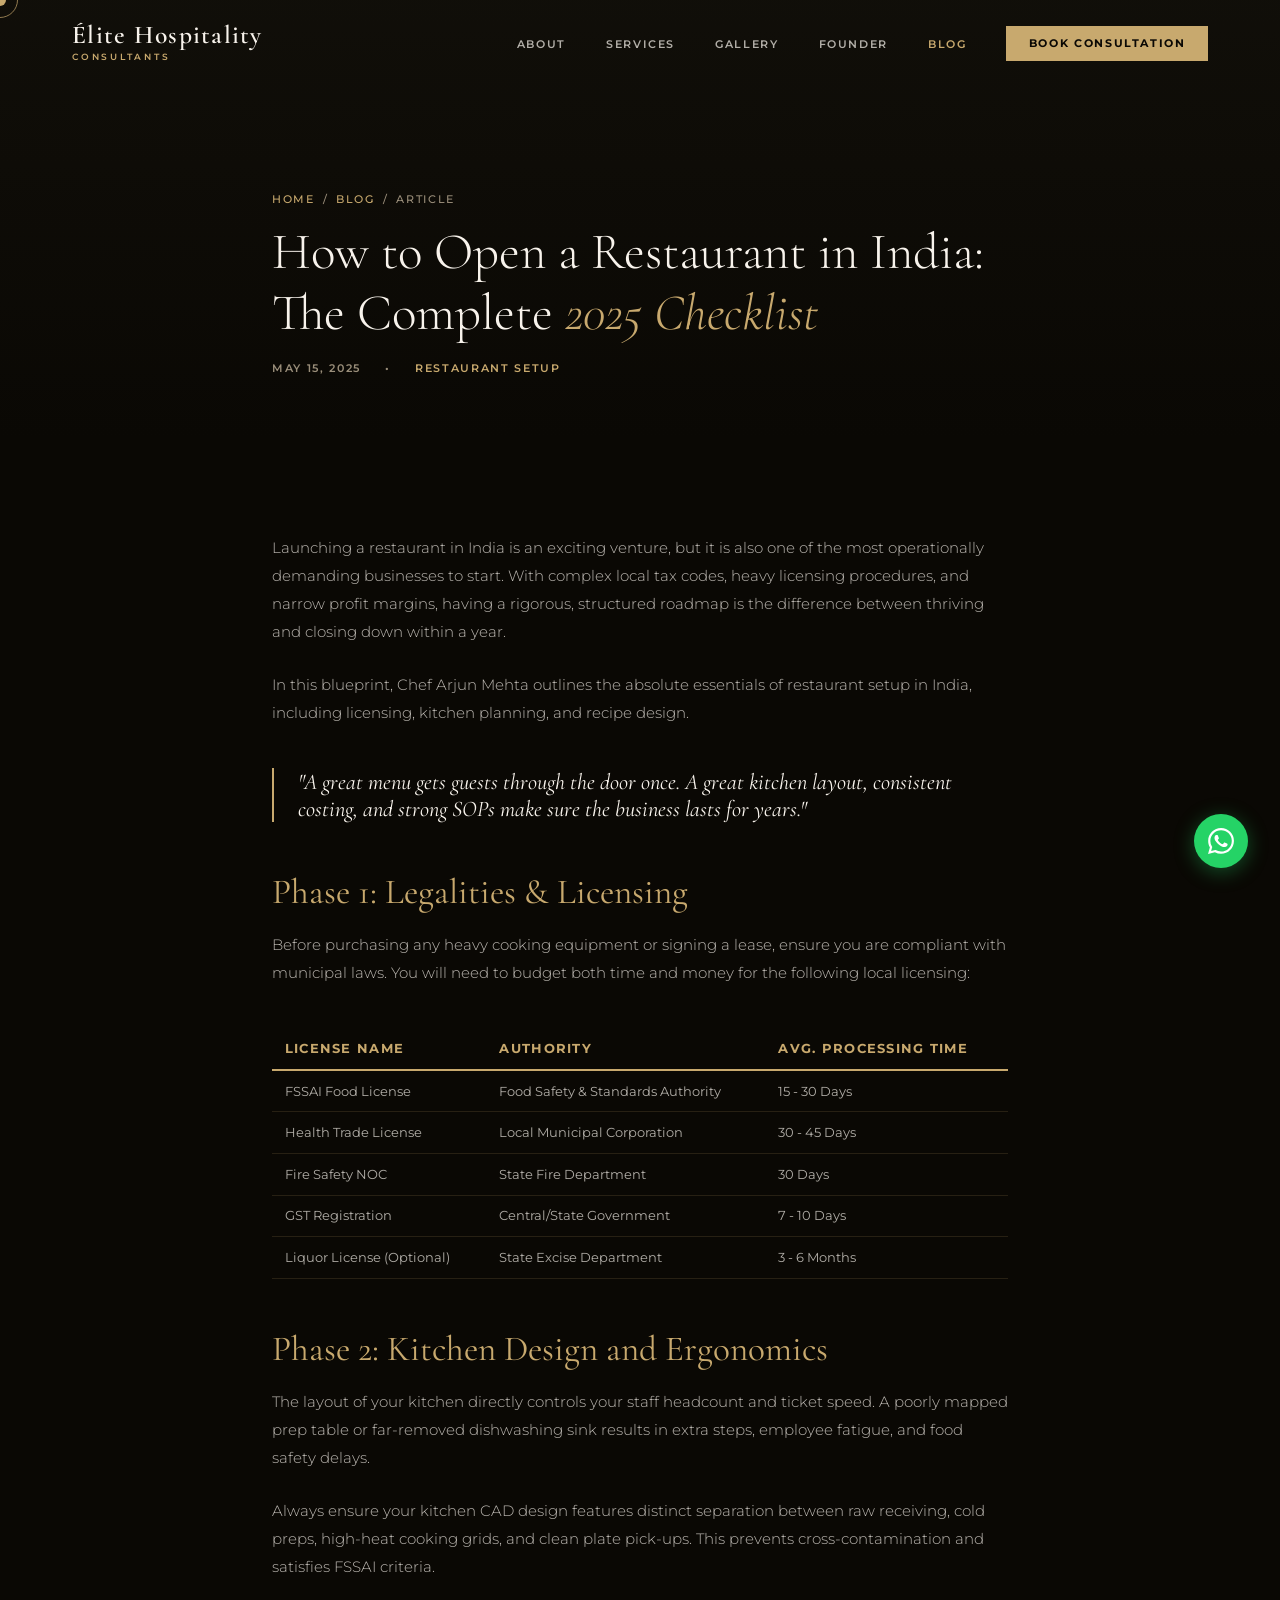
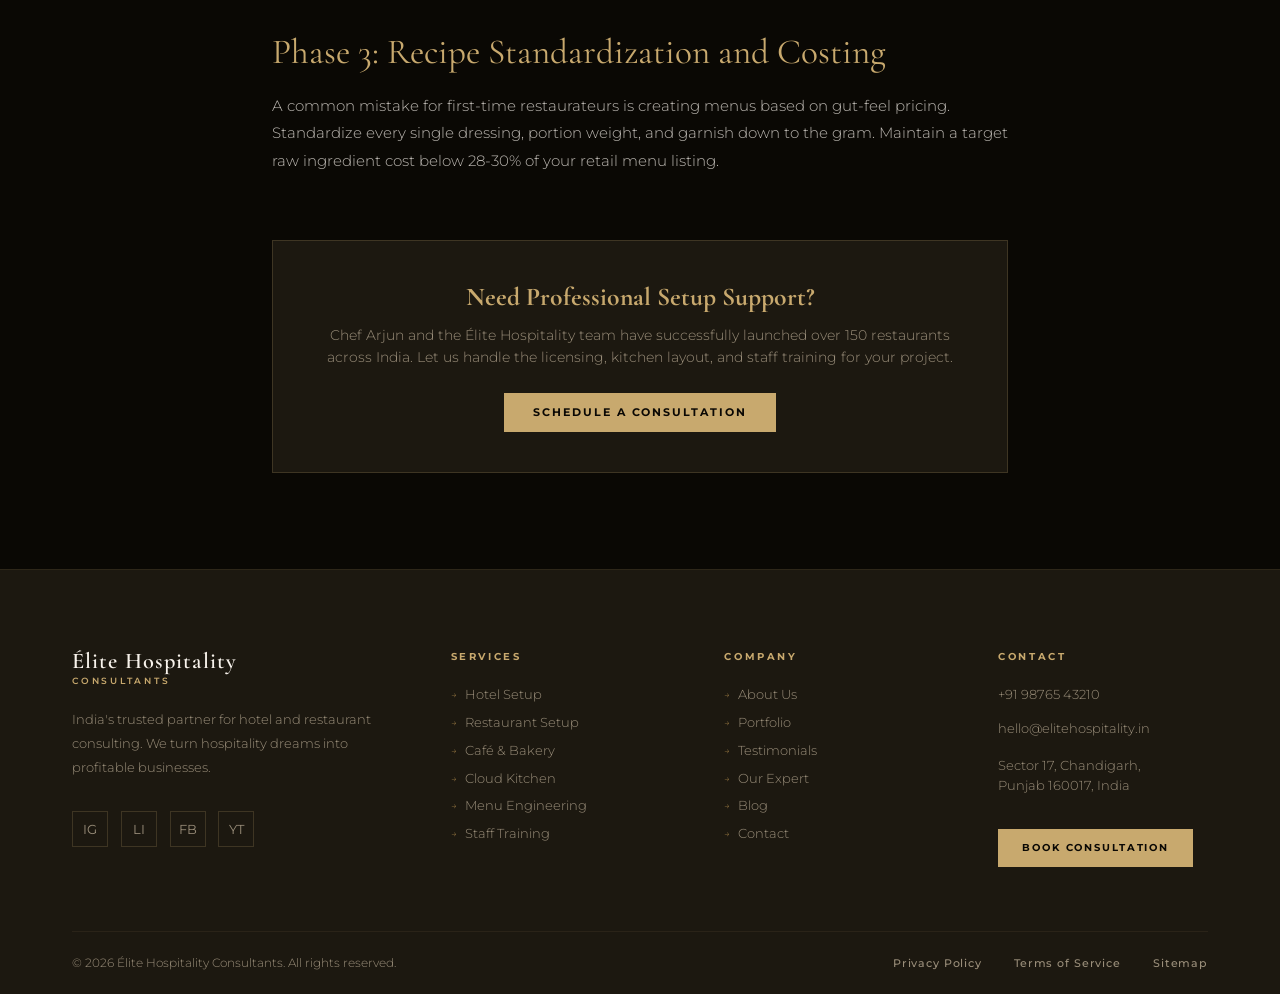
<file: blog-detail.html>
<!DOCTYPE html>
<html lang="en">
<head>
  <meta charset="UTF-8">
  <meta name="viewport" content="width=device-width, initial-scale=1.0">
  <title>How to Open a Restaurant in India: The Complete Checklist | Élite Hospitality Consultants</title>
  <meta name="description" content="Step-by-step checklist on licenses, menu design, kitchen layouts, and recruitment standard operating procedures for Indian restaurants.">
  <link rel="preconnect" href="https://fonts.googleapis.com">
  <link href="https://fonts.googleapis.com/css2?family=Cormorant+Garamond:ital,wght@0,300;0,400;0,500;0,600;0,700;1,300;1,400&family=Montserrat:wght@300;400;500;600;700;800&display=swap" rel="stylesheet">
  <link rel="stylesheet" href="css/style.css">
  <style>
    .blog-detail-container {
      max-width: 800px;
      margin: 0 auto;
      padding: 6rem 2rem;
    }
    .blog-post-content h2 {
      font-family: var(--font-display);
      font-size: 2.2rem;
      font-weight: 400;
      color: var(--gold);
      margin: 3rem 0 1.2rem;
    }
    .blog-post-content p {
      font-size: 0.92rem;
      font-weight: 300;
      line-height: 1.9;
      color: rgba(248, 243, 236, 0.75);
      margin-bottom: 1.6rem;
    }
    .blog-post-content blockquote {
      border-left: 2px solid var(--gold);
      padding-left: 1.5rem;
      font-family: var(--font-display);
      font-size: 1.4rem;
      font-style: italic;
      color: var(--warm-white);
      margin: 2.5rem 0;
    }
    .blog-post-content table {
      width: 100%;
      border-collapse: collapse;
      margin: 2.5rem 0;
      font-family: var(--font-body);
      font-size: 0.8rem;
    }
    .blog-post-content th {
      border-bottom: 2px solid var(--gold);
      text-align: left;
      padding: 0.8rem;
      font-weight: 700;
      color: var(--gold);
      text-transform: uppercase;
      letter-spacing: 0.1em;
    }
    .blog-post-content td {
      padding: 0.8rem;
      border-bottom: 1px solid rgba(200, 169, 110, 0.15);
      color: rgba(248, 243, 236, 0.7);
    }
    .post-meta-details {
      display: flex;
      gap: 1.5rem;
      font-size: 0.7rem;
      font-weight: 600;
      letter-spacing: 0.15em;
      text-transform: uppercase;
      color: var(--text-muted);
      margin-top: 1rem;
    }
  </style>
</head>
<body>

  <!-- Custom Cursor -->
  <div class="cursor" id="cursor"></div>
  <div class="cursor-ring" id="cursorRing"></div>

  <!-- Mobile Nav -->
  <div class="mobile-nav" id="mobileNav">
    <a href="about.html" onclick="closeMobileNav()">About</a>
    <a href="services.html" onclick="closeMobileNav()">Services</a>
    <a href="gallery.html" onclick="closeMobileNav()">Gallery</a>
    <a href="owner.html" onclick="closeMobileNav()">Founder</a>
    <a href="blog-listing.html" onclick="closeMobileNav()">Blog</a>
    <a href="contact.html" onclick="closeMobileNav()">Contact</a>
  </div>

  <!-- ════════════════ NAVBAR ════════════════ -->
  <nav class="navbar" id="navbar">
    <div class="container">
      <a href="index.html" class="nav-logo">
        <span class="nav-logo-text">Élite Hospitality</span>
        <span class="nav-logo-sub">Consultants</span>
      </a>
      <ul class="nav-links">
        <li><a href="about.html">About</a></li>
        <li><a href="services.html">Services</a></li>
        <li><a href="gallery.html">Gallery</a></li>
        <li><a href="owner.html">Founder</a></li>
        <li><a href="blog-listing.html" style="color: var(--gold);">Blog</a></li>
        <li><a href="contact.html" class="nav-cta">Book Consultation</a></li>
      </ul>
      <button class="hamburger" id="hamburger" onclick="toggleMobileNav()" aria-label="Menu">
        <span></span><span></span><span></span>
      </button>
    </div>
  </nav>

  <!-- ════════════════ SUBPAGE HERO ════════════════ -->
  <section class="subpage-hero" style="padding: 12rem 0 4rem; text-align: left;">
    <div class="container" style="max-width: 800px;">
      <div class="breadcrumbs" style="justify-content: flex-start;">
        <a href="index.html">Home</a>
        <span>/</span>
        <a href="blog-listing.html">Blog</a>
        <span>/</span>
        <span>Article</span>
      </div>
      <h1 class="section-title" style="font-size: clamp(2rem, 5vw, 3.2rem); margin-top: 1rem; line-height: 1.2;">
        How to Open a Restaurant in India:<br>The Complete <em>2025 Checklist</em>
      </h1>
      <div class="post-meta-details">
        <span>May 15, 2025</span>
        <span>•</span>
        <span style="color: var(--gold);">Restaurant Setup</span>
      </div>
    </div>
  </section>

  <!-- ════════════════ ARTICLE CONTENT ════════════════ -->
  <article style="background: var(--black);">
    <div class="blog-detail-container">
      <div class="blog-post-content reveal">
        
        <p>
          Launching a restaurant in India is an exciting venture, but it is also one of the most operationally demanding businesses to start. With complex local tax codes, heavy licensing procedures, and narrow profit margins, having a rigorous, structured roadmap is the difference between thriving and closing down within a year.
        </p>

        <p>
          In this blueprint, Chef Arjun Mehta outlines the absolute essentials of restaurant setup in India, including licensing, kitchen planning, and recipe design.
        </p>

        <blockquote>
          "A great menu gets guests through the door once. A great kitchen layout, consistent costing, and strong SOPs make sure the business lasts for years."
        </blockquote>

        <h2>Phase 1: Legalities & Licensing</h2>
        <p>
          Before purchasing any heavy cooking equipment or signing a lease, ensure you are compliant with municipal laws. You will need to budget both time and money for the following local licensing:
        </p>

        <table>
          <thead>
            <tr>
              <th>License Name</th>
              <th>Authority</th>
              <th>Avg. Processing Time</th>
            </tr>
          </thead>
          <tbody>
            <tr>
              <td>FSSAI Food License</td>
              <td>Food Safety & Standards Authority</td>
              <td>15 - 30 Days</td>
            </tr>
            <tr>
              <td>Health Trade License</td>
              <td>Local Municipal Corporation</td>
              <td>30 - 45 Days</td>
            </tr>
            <tr>
              <td>Fire Safety NOC</td>
              <td>State Fire Department</td>
              <td>30 Days</td>
            </tr>
            <tr>
              <td>GST Registration</td>
              <td>Central/State Government</td>
              <td>7 - 10 Days</td>
            </tr>
            <tr>
              <td>Liquor License (Optional)</td>
              <td>State Excise Department</td>
              <td>3 - 6 Months</td>
            </tr>
          </tbody>
        </table>

        <h2>Phase 2: Kitchen Design and Ergonomics</h2>
        <p>
          The layout of your kitchen directly controls your staff headcount and ticket speed. A poorly mapped prep table or far-removed dishwashing sink results in extra steps, employee fatigue, and food safety delays.
        </p>
        <p>
          Always ensure your kitchen CAD design features distinct separation between raw receiving, cold preps, high-heat cooking grids, and clean plate pick-ups. This prevents cross-contamination and satisfies FSSAI criteria.
        </p>

        <h2>Phase 3: Recipe Standardization and Costing</h2>
        <p>
          A common mistake for first-time restaurateurs is creating menus based on gut-feel pricing. Standardize every single dressing, portion weight, and garnish down to the gram. Maintain a target raw ingredient cost below 28-30% of your retail menu listing.
        </p>

        <div style="background: var(--dark2); border: 1px solid rgba(200,169,110,0.2); padding: 2.5rem; margin-top: 4rem; text-align: center;">
          <h3 style="font-family: var(--font-display); font-size: 1.6rem; color: var(--gold); margin-bottom: 0.8rem;">Need Professional Setup Support?</h3>
          <p style="font-size: 0.85rem; color: var(--text-muted); line-height: 1.6; margin-bottom: 1.5rem;">
            Chef Arjun and the Élite Hospitality team have successfully launched over 150 restaurants across India. Let us handle the licensing, kitchen layout, and staff training for your project.
          </p>
          <a href="contact.html" class="btn-primary" style="font-size:0.68rem; padding:0.8rem 1.8rem;"><span>Schedule a Consultation</span></a>
        </div>

      </div>
    </div>
  </article>

  <!-- ════════════════ FOOTER ════════════════ -->
  <footer>
    <div class="footer-main">
      <div class="container">
        <div class="footer-grid">
          <div>
            <a href="index.html" class="nav-logo" style="display:inline-flex; margin-bottom:0.2rem;">
              <span class="nav-logo-text" style="font-size:1.4rem;">Élite Hospitality</span>
              <span class="nav-logo-sub" style="margin-top:0.15rem;">Consultants</span>
            </a>
            <p class="footer-brand-desc">
              India's trusted partner for hotel and restaurant consulting. We turn hospitality dreams into profitable businesses.
            </p>
            <div class="footer-social">
              <a href="#" class="social-btn" aria-label="Instagram">IG</a>
              <a href="#" class="social-btn" aria-label="LinkedIn">LI</a>
              <a href="#" class="social-btn" aria-label="Facebook">FB</a>
              <a href="#" class="social-btn" aria-label="YouTube">YT</a>
            </div>
          </div>
          <div>
            <div class="footer-col-title">Services</div>
            <ul class="footer-links">
              <li><a href="services.html">Hotel Setup</a></li>
              <li><a href="services.html">Restaurant Setup</a></li>
              <li><a href="services.html">Café & Bakery</a></li>
              <li><a href="services.html">Cloud Kitchen</a></li>
              <li><a href="services.html">Menu Engineering</a></li>
              <li><a href="services.html">Staff Training</a></li>
            </ul>
          </div>
          <div>
            <div class="footer-col-title">Company</div>
            <ul class="footer-links">
              <li><a href="about.html">About Us</a></li>
              <li><a href="gallery.html">Portfolio</a></li>
              <li><a href="index.html#testimonials">Testimonials</a></li>
              <li><a href="owner.html">Our Expert</a></li>
              <li><a href="blog-listing.html">Blog</a></li>
              <li><a href="contact.html">Contact</a></li>
            </ul>
          </div>
          <div>
            <div class="footer-col-title">Contact</div>
            <ul class="footer-links" style="gap:1.2rem;">
              <li style="display:block; color:var(--text-muted); font-size:0.8rem; font-weight:300;">+91 98765 43210</li>
              <li style="display:block; color:var(--text-muted); font-size:0.8rem; font-weight:300;">hello@elitehospitality.in</li>
              <li style="display:block; color:var(--text-muted); font-size:0.8rem; font-weight:300; line-height:1.6;">Sector 17, Chandigarh,<br>Punjab 160017, India</li>
            </ul>
            <div style="margin-top:2rem;">
              <a href="contact.html" class="btn-primary" style="font-size:0.65rem; padding:0.8rem 1.5rem;"><span>Book Consultation</span></a>
            </div>
          </div>
        </div>
      </div>
    </div>
    <div class="container">
      <div class="footer-bottom">
        <div class="footer-copy">© 2026 Élite Hospitality Consultants. All rights reserved.</div>
        <div class="footer-bottom-links">
          <a href="#">Privacy Policy</a>
          <a href="#">Terms of Service</a>
          <a href="#">Sitemap</a>
        </div>
      </div>
    </div>
  </footer>

  <!-- Floating WhatsApp -->
  <a href="https://wa.me/919876543210" class="float-wa" target="_blank" rel="noopener" aria-label="Chat on WhatsApp">
    <svg viewBox="0 0 24 24"><path d="M17.472 14.382c-.297-.149-1.758-.867-2.03-.967-.273-.099-.471-.148-.67.15-.197.297-.767.966-.94 1.164-.173.199-.347.223-.644.075-.297-.15-1.255-.463-2.39-1.475-.883-.788-1.48-1.761-1.653-2.059-.173-.297-.018-.458.13-.606.134-.133.298-.347.446-.52.149-.174.198-.298.298-.497.099-.198.05-.371-.025-.52-.075-.149-.669-1.612-.916-2.207-.242-.579-.487-.5-.669-.51-.173-.008-.371-.01-.57-.01-.198 0-.52.074-.792.372-.272.297-1.04 1.016-1.04 2.479 0 1.462 1.065 2.875 1.213 3.074.149.198 2.096 3.2 5.077 4.487.709.306 1.262.489 1.694.625.712.227 1.36.195 1.871.118.571-.085 1.758-.719 2.006-1.413.248-.694.248-1.289.173-1.413-.074-.124-.272-.198-.57-.347m-5.421 7.403h-.004a9.87 9.87 0 01-5.031-1.378l-.361-.214-3.741.982.998-3.648-.235-.374a9.86 9.86 0 01-1.51-5.26c.001-5.45 4.436-9.884 9.888-9.884 2.64 0 5.122 1.03 6.988 2.898a9.825 9.825 0 012.893 6.994c-.003 5.45-4.437 9.884-9.885 9.884m8.413-18.297A11.815 11.815 0 0012.05 0C5.495 0 .16 5.335.157 11.892c0 2.096.547 4.142 1.588 5.945L.057 24l6.305-1.654a11.882 11.882 0 005.683 1.448h.005c6.554 0 11.89-5.335 11.893-11.893a11.821 11.821 0 00-3.48-8.413Z"/></svg>
  </a>

  <script src="js/script.js" defer></script>
</body>
</html>
</file>
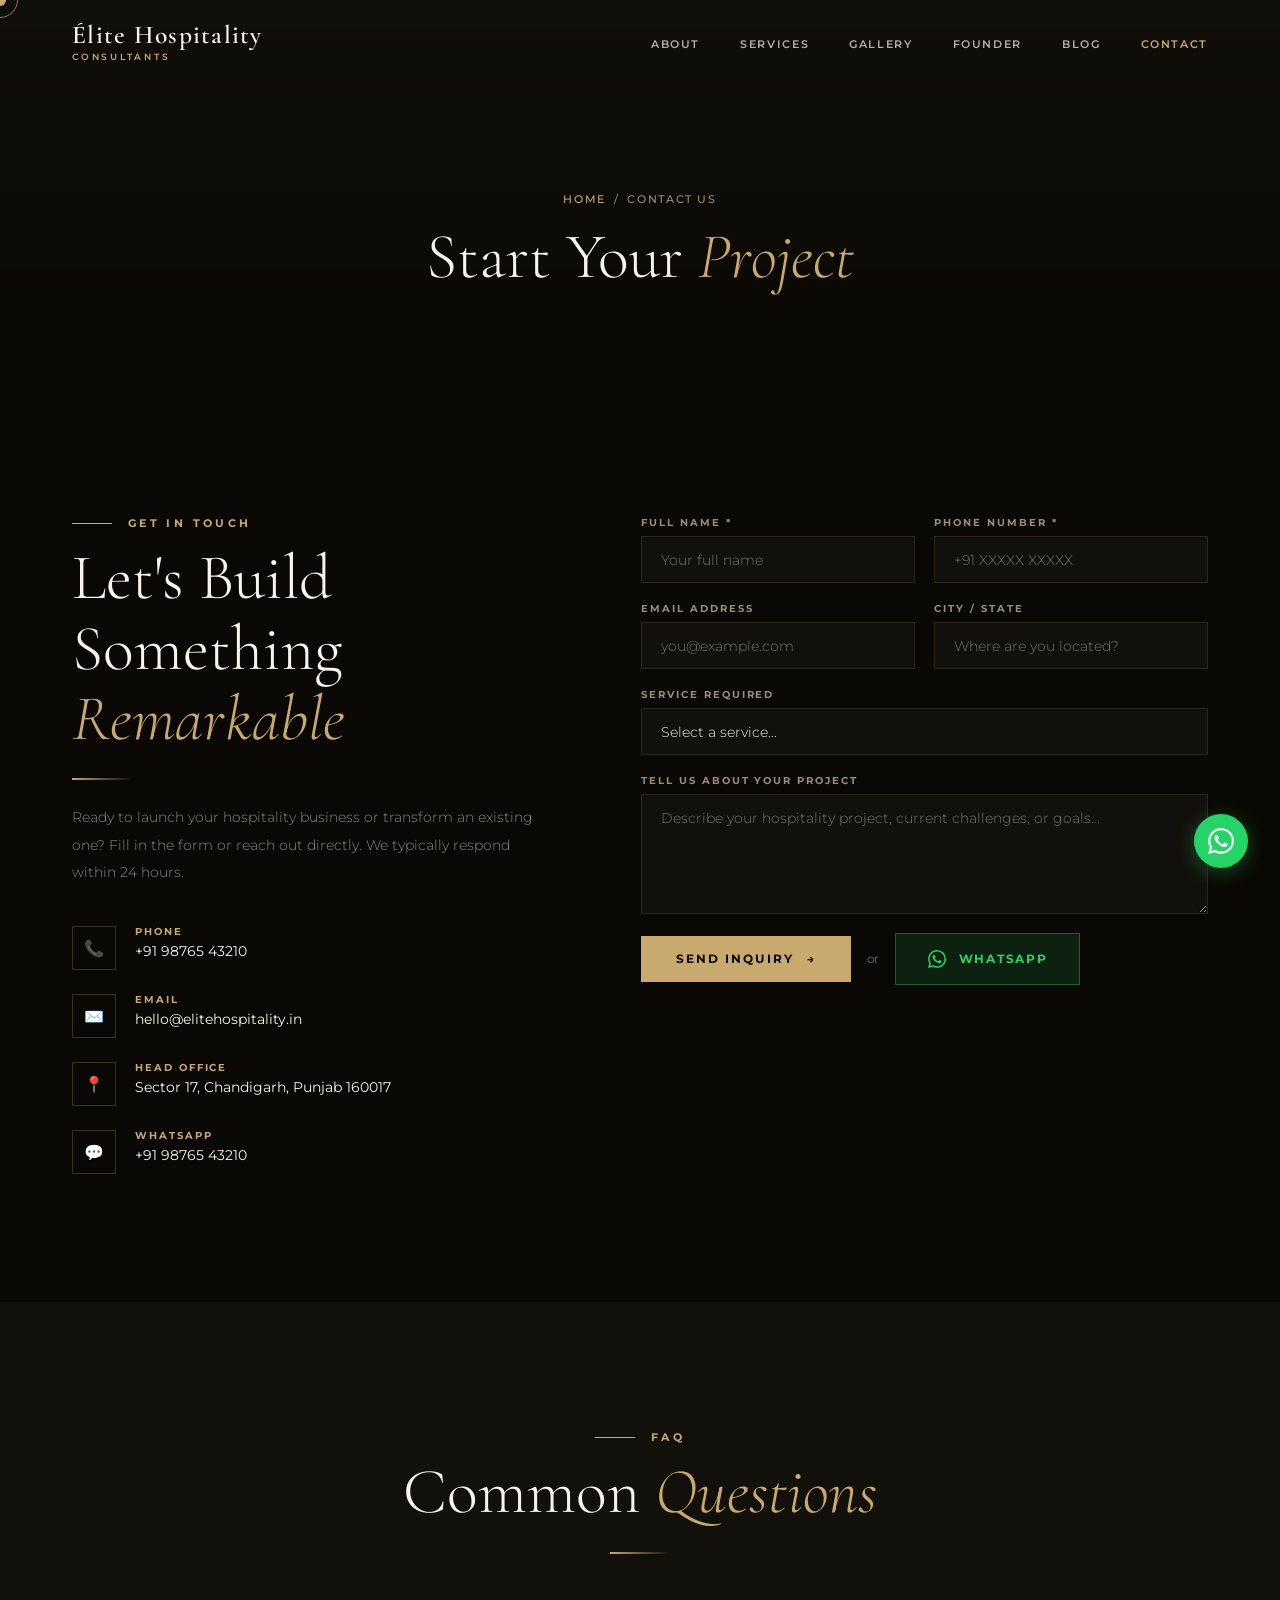
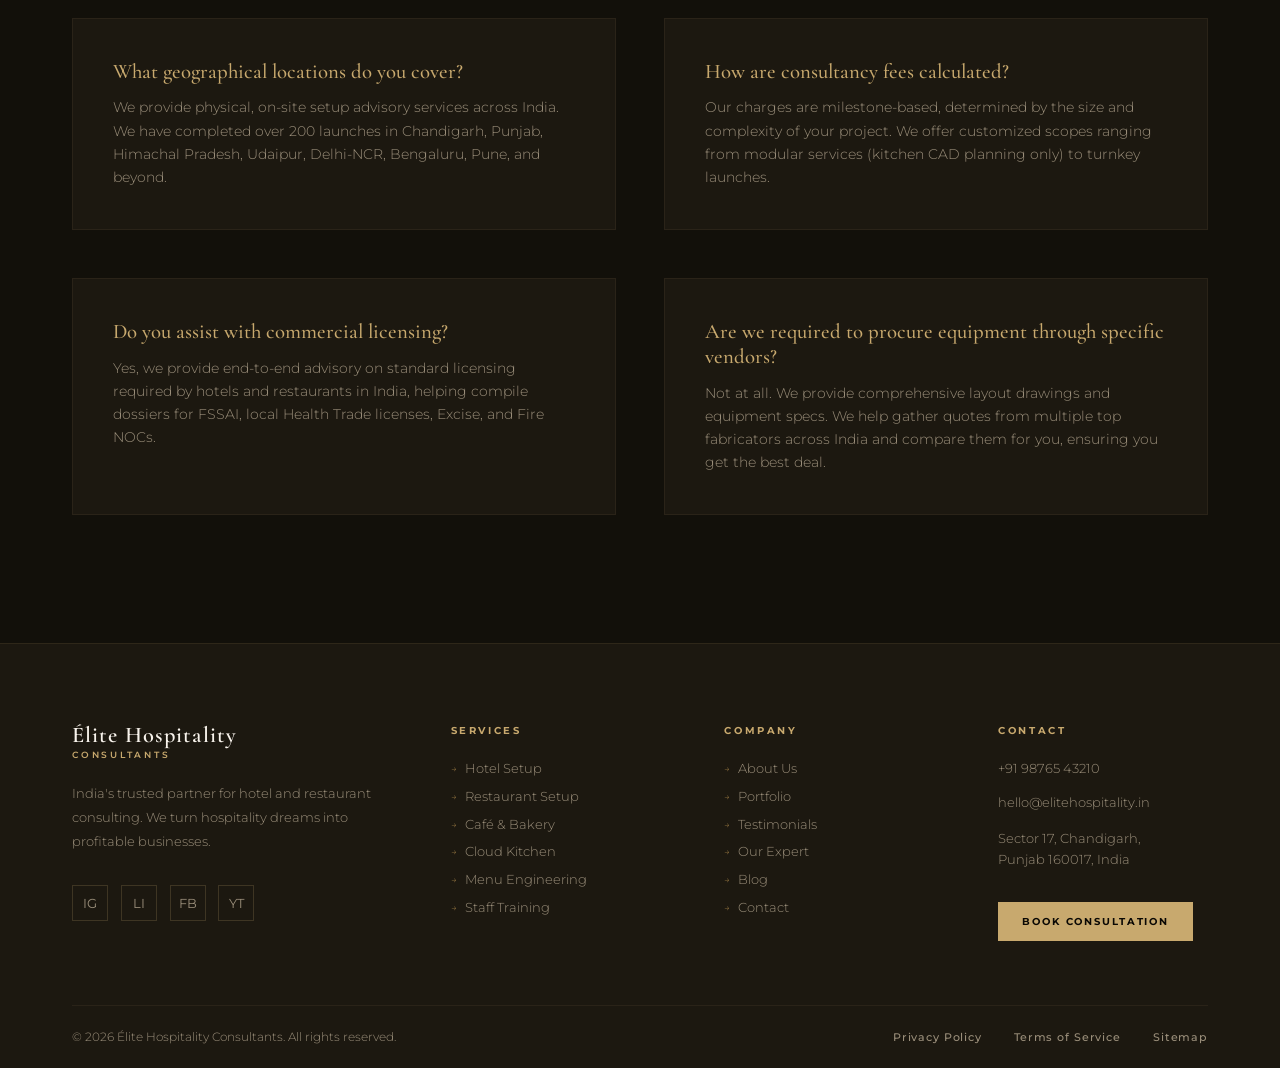
<file: contact.html>
<!DOCTYPE html>
<html lang="en">
<head>
  <meta charset="UTF-8">
  <meta name="viewport" content="width=device-width, initial-scale=1.0">
  <title>Contact Us | Élite Hospitality Consultants</title>
  <meta name="description" content="Get in touch with Chef Arjun Mehta and our advisory network. Book your hotel or restaurant setup consultation.">
  <link rel="preconnect" href="https://fonts.googleapis.com">
  <link href="https://fonts.googleapis.com/css2?family=Cormorant+Garamond:ital,wght@0,300;0,400;0,500;0,600;0,700;1,300;1,400&family=Montserrat:wght@300;400;500;600;700;800&display=swap" rel="stylesheet">
  <link rel="stylesheet" href="css/style.css">
  <style>
    .faq-section {
      padding: 8rem 0;
      background: var(--dark);
    }
    .faq-grid {
      display: grid;
      grid-template-columns: 1fr 1fr;
      gap: 3rem;
      margin-top: 4rem;
    }
    .faq-card {
      background: var(--dark2);
      border: 1px solid rgba(200, 169, 110, 0.08);
      padding: 2.5rem;
    }
    .faq-question {
      font-family: var(--font-display);
      font-size: 1.3rem;
      font-weight: 500;
      color: var(--gold);
      margin-bottom: 0.8rem;
    }
    .faq-answer {
      font-size: 0.85rem;
      font-weight: 300;
      line-height: 1.7;
      color: var(--text-muted);
    }
    @media (max-width: 768px) {
      .faq-grid {
        grid-template-columns: 1fr;
      }
    }
  </style>
</head>
<body>

  <!-- Custom Cursor -->
  <div class="cursor" id="cursor"></div>
  <div class="cursor-ring" id="cursorRing"></div>

  <!-- Mobile Nav -->
  <div class="mobile-nav" id="mobileNav">
    <a href="about.html" onclick="closeMobileNav()">About</a>
    <a href="services.html" onclick="closeMobileNav()">Services</a>
    <a href="gallery.html" onclick="closeMobileNav()">Gallery</a>
    <a href="owner.html" onclick="closeMobileNav()">Founder</a>
    <a href="blog-listing.html" onclick="closeMobileNav()">Blog</a>
    <a href="contact.html" onclick="closeMobileNav()">Contact</a>
  </div>

  <!-- ════════════════ NAVBAR ════════════════ -->
  <nav class="navbar" id="navbar">
    <div class="container">
      <a href="index.html" class="nav-logo">
        <span class="nav-logo-text">Élite Hospitality</span>
        <span class="nav-logo-sub">Consultants</span>
      </a>
      <ul class="nav-links">
        <li><a href="about.html">About</a></li>
        <li><a href="services.html">Services</a></li>
        <li><a href="gallery.html">Gallery</a></li>
        <li><a href="owner.html">Founder</a></li>
        <li><a href="blog-listing.html">Blog</a></li>
        <li><a href="contact.html" style="color: var(--gold);">Contact</a></li>
      </ul>
      <button class="hamburger" id="hamburger" onclick="toggleMobileNav()" aria-label="Menu">
        <span></span><span></span><span></span>
      </button>
    </div>
  </nav>

  <!-- ════════════════ SUBPAGE HERO ════════════════ -->
  <section class="subpage-hero">
    <div class="container">
      <div class="breadcrumbs">
        <a href="index.html">Home</a>
        <span>/</span>
        <span>Contact Us</span>
      </div>
      <h1 class="section-title">Start Your <em>Project</em></h1>
    </div>
  </section>

  <!-- ════════════════ CONTACT GRID ════════════════ -->
  <section id="contact" style="background: var(--black);">
    <div class="container">
      <div class="contact-grid">
        <div class="contact-info">
          <div class="section-label reveal">Get In Touch</div>
          <h2 class="section-title reveal reveal-delay-1">
            Let's Build<br>Something <em>Remarkable</em>
          </h2>
          <div class="gold-line reveal reveal-delay-2"></div>
          <p class="reveal reveal-delay-2">
            Ready to launch your hospitality business or transform an existing one? Fill in the form or reach out directly. We typically respond within 24 hours.
          </p>
          <div class="contact-items reveal reveal-delay-3">
            <div class="contact-item">
              <div class="contact-item-icon">📞</div>
              <div class="contact-item-text">
                <div class="contact-item-label">Phone</div>
                <div class="contact-item-value">+91 98765 43210</div>
              </div>
            </div>
            <div class="contact-item">
              <div class="contact-item-icon">✉️</div>
              <div class="contact-item-text">
                <div class="contact-item-label">Email</div>
                <div class="contact-item-value">hello@elitehospitality.in</div>
              </div>
            </div>
            <div class="contact-item">
              <div class="contact-item-icon">📍</div>
              <div class="contact-item-text">
                <div class="contact-item-label">Head Office</div>
                <div class="contact-item-value">Sector 17, Chandigarh, Punjab 160017</div>
              </div>
            </div>
            <div class="contact-item">
              <div class="contact-item-icon">💬</div>
              <div class="contact-item-text">
                <div class="contact-item-label">WhatsApp</div>
                <div class="contact-item-value">+91 98765 43210</div>
              </div>
            </div>
          </div>
        </div>
        <div class="contact-form reveal reveal-delay-2">
          <form action="success.html" method="GET">
            <div class="form-row">
              <div class="form-group">
                <label for="fname">Full Name *</label>
                <input type="text" id="fname" placeholder="Your full name" required>
              </div>
              <div class="form-group">
                <label for="phone">Phone Number *</label>
                <input type="tel" id="phone" placeholder="+91 XXXXX XXXXX" required>
              </div>
            </div>
            <div class="form-row">
              <div class="form-group">
                <label for="email">Email Address</label>
                <input type="email" id="email" placeholder="you@example.com">
              </div>
              <div class="form-group">
                <label for="city">City / State</label>
                <input type="text" id="city" placeholder="Where are you located?">
              </div>
            </div>
            <div class="form-group form-full">
              <label for="service">Service Required</label>
              <select id="service" required>
                <option value="">Select a service...</option>
                <option>Hotel Setup Consulting</option>
                <option>Restaurant Setup</option>
                <option>Café & Bakery Consulting</option>
                <option>Cloud Kitchen Setup</option>
                <option>Menu Engineering</option>
                <option>Kitchen Planning & Layout</option>
                <option>Staff Hiring & Training</option>
                <option>SOP Development</option>
                <option>Operational Audit</option>
                <option>Cost Control & Profit Optimization</option>
              </select>
            </div>
            <div class="form-group form-full">
              <label for="message">Tell Us About Your Project</label>
              <textarea id="message" placeholder="Describe your hospitality project, current challenges, or goals..." required></textarea>
            </div>
            <div class="form-submit">
              <button type="submit" class="btn-primary"><span>Send Inquiry</span><span>→</span></button>
              <span class="form-note">or</span>
              <a href="https://wa.me/919876543210" class="whatsapp-btn" target="_blank">
                <svg class="whatsapp-icon" viewBox="0 0 24 24"><path d="M17.472 14.382c-.297-.149-1.758-.867-2.03-.967-.273-.099-.471-.148-.67.15-.197.297-.767.966-.94 1.164-.173.199-.347.223-.644.075-.297-.15-1.255-.463-2.39-1.475-.883-.788-1.48-1.761-1.653-2.059-.173-.297-.018-.458.13-.606.134-.133.298-.347.446-.52.149-.174.198-.298.298-.497.099-.198.05-.371-.025-.52-.075-.149-.669-1.612-.916-2.207-.242-.579-.487-.5-.669-.51-.173-.008-.371-.01-.57-.01-.198 0-.52.074-.792.372-.272.297-1.04 1.016-1.04 2.479 0 1.462 1.065 2.875 1.213 3.074.149.198 2.096 3.2 5.077 4.487.709.306 1.262.489 1.694.625.712.227 1.36.195 1.871.118.571-.085 1.758-.719 2.006-1.413.248-.694.248-1.289.173-1.413-.074-.124-.272-.198-.57-.347m-5.421 7.403h-.004a9.87 9.87 0 01-5.031-1.378l-.361-.214-3.741.982.998-3.648-.235-.374a9.86 9.86 0 01-1.51-5.26c.001-5.45 4.436-9.884 9.888-9.884 2.64 0 5.122 1.03 6.988 2.898a9.825 9.825 0 012.893 6.994c-.003 5.45-4.437 9.884-9.885 9.884m8.413-18.297A11.815 11.815 0 0012.05 0C5.495 0 .16 5.335.157 11.892c0 2.096.547 4.142 1.588 5.945L.057 24l6.305-1.654a11.882 11.882 0 005.683 1.448h.005c6.554 0 11.89-5.335 11.893-11.893a11.821 11.821 0 00-3.48-8.413Z"/></svg>
                WhatsApp
              </a>
            </div>
          </form>
        </div>
      </div>
    </div>
  </section>

  <!-- ════════════════ FAQS SECTION ════════════════ -->
  <section class="faq-section">
    <div class="container">
      <div style="text-align: center; max-width: 600px; margin: 0 auto;">
        <div class="section-label reveal" style="justify-content: center;">FAQ</div>
        <h2 class="section-title reveal reveal-delay-1">Common <em>Questions</em></h2>
        <div class="gold-line" style="margin: 1.5rem auto;"></div>
      </div>
      <div class="faq-grid reveal">
        
        <div class="faq-card">
          <div class="faq-question">What geographical locations do you cover?</div>
          <div class="faq-answer">
            We provide physical, on-site setup advisory services across India. We have completed over 200 launches in Chandigarh, Punjab, Himachal Pradesh, Udaipur, Delhi-NCR, Bengaluru, Pune, and beyond.
          </div>
        </div>

        <div class="faq-card">
          <div class="faq-question">How are consultancy fees calculated?</div>
          <div class="faq-answer">
            Our charges are milestone-based, determined by the size and complexity of your project. We offer customized scopes ranging from modular services (kitchen CAD planning only) to turnkey launches.
          </div>
        </div>

        <div class="faq-card">
          <div class="faq-question">Do you assist with commercial licensing?</div>
          <div class="faq-answer">
            Yes, we provide end-to-end advisory on standard licensing required by hotels and restaurants in India, helping compile dossiers for FSSAI, local Health Trade licenses, Excise, and Fire NOCs.
          </div>
        </div>

        <div class="faq-card">
          <div class="faq-question">Are we required to procure equipment through specific vendors?</div>
          <div class="faq-answer">
            Not at all. We provide comprehensive layout drawings and equipment specs. We help gather quotes from multiple top fabricators across India and compare them for you, ensuring you get the best deal.
          </div>
        </div>

      </div>
    </div>
  </section>

  <!-- ════════════════ FOOTER ════════════════ -->
  <footer>
    <div class="footer-main">
      <div class="container">
        <div class="footer-grid">
          <div>
            <a href="index.html" class="nav-logo" style="display:inline-flex; margin-bottom:0.2rem;">
              <span class="nav-logo-text" style="font-size:1.4rem;">Élite Hospitality</span>
              <span class="nav-logo-sub" style="margin-top:0.15rem;">Consultants</span>
            </a>
            <p class="footer-brand-desc">
              India's trusted partner for hotel and restaurant consulting. We turn hospitality dreams into profitable businesses.
            </p>
            <div class="footer-social">
              <a href="#" class="social-btn" aria-label="Instagram">IG</a>
              <a href="#" class="social-btn" aria-label="LinkedIn">LI</a>
              <a href="#" class="social-btn" aria-label="Facebook">FB</a>
              <a href="#" class="social-btn" aria-label="YouTube">YT</a>
            </div>
          </div>
          <div>
            <div class="footer-col-title">Services</div>
            <ul class="footer-links">
              <li><a href="services.html">Hotel Setup</a></li>
              <li><a href="services.html">Restaurant Setup</a></li>
              <li><a href="services.html">Café & Bakery</a></li>
              <li><a href="services.html">Cloud Kitchen</a></li>
              <li><a href="services.html">Menu Engineering</a></li>
              <li><a href="services.html">Staff Training</a></li>
            </ul>
          </div>
          <div>
            <div class="footer-col-title">Company</div>
            <ul class="footer-links">
              <li><a href="about.html">About Us</a></li>
              <li><a href="gallery.html">Portfolio</a></li>
              <li><a href="index.html#testimonials">Testimonials</a></li>
              <li><a href="owner.html">Our Expert</a></li>
              <li><a href="blog-listing.html">Blog</a></li>
              <li><a href="contact.html">Contact</a></li>
            </ul>
          </div>
          <div>
            <div class="footer-col-title">Contact</div>
            <ul class="footer-links" style="gap:1.2rem;">
              <li style="display:block; color:var(--text-muted); font-size:0.8rem; font-weight:300;">+91 98765 43210</li>
              <li style="display:block; color:var(--text-muted); font-size:0.8rem; font-weight:300;">hello@elitehospitality.in</li>
              <li style="display:block; color:var(--text-muted); font-size:0.8rem; font-weight:300; line-height:1.6;">Sector 17, Chandigarh,<br>Punjab 160017, India</li>
            </ul>
            <div style="margin-top:2rem;">
              <a href="contact.html" class="btn-primary" style="font-size:0.65rem; padding:0.8rem 1.5rem;"><span>Book Consultation</span></a>
            </div>
          </div>
        </div>
      </div>
    </div>
    <div class="container">
      <div class="footer-bottom">
        <div class="footer-copy">© 2026 Élite Hospitality Consultants. All rights reserved.</div>
        <div class="footer-bottom-links">
          <a href="#">Privacy Policy</a>
          <a href="#">Terms of Service</a>
          <a href="#">Sitemap</a>
        </div>
      </div>
    </div>
  </footer>

  <!-- Floating WhatsApp -->
  <a href="https://wa.me/919876543210" class="float-wa" target="_blank" rel="noopener" aria-label="Chat on WhatsApp">
    <svg viewBox="0 0 24 24"><path d="M17.472 14.382c-.297-.149-1.758-.867-2.03-.967-.273-.099-.471-.148-.67.15-.197.297-.767.966-.94 1.164-.173.199-.347.223-.644.075-.297-.15-1.255-.463-2.39-1.475-.883-.788-1.48-1.761-1.653-2.059-.173-.297-.018-.458.13-.606.134-.133.298-.347.446-.52.149-.174.198-.298.298-.497.099-.198.05-.371-.025-.52-.075-.149-.669-1.612-.916-2.207-.242-.579-.487-.5-.669-.51-.173-.008-.371-.01-.57-.01-.198 0-.52.074-.792.372-.272.297-1.04 1.016-1.04 2.479 0 1.462 1.065 2.875 1.213 3.074.149.198 2.096 3.2 5.077 4.487.709.306 1.262.489 1.694.625.712.227 1.36.195 1.871.118.571-.085 1.758-.719 2.006-1.413.248-.694.248-1.289.173-1.413-.074-.124-.272-.198-.57-.347m-5.421 7.403h-.004a9.87 9.87 0 01-5.031-1.378l-.361-.214-3.741.982.998-3.648-.235-.374a9.86 9.86 0 01-1.51-5.26c.001-5.45 4.436-9.884 9.888-9.884 2.64 0 5.122 1.03 6.988 2.898a9.825 9.825 0 012.893 6.994c-.003 5.45-4.437 9.884-9.885 9.884m8.413-18.297A11.815 11.815 0 0012.05 0C5.495 0 .16 5.335.157 11.892c0 2.096.547 4.142 1.588 5.945L.057 24l6.305-1.654a11.882 11.882 0 005.683 1.448h.005c6.554 0 11.89-5.335 11.893-11.893a11.821 11.821 0 00-3.48-8.413Z"/></svg>
  </a>

  <script src="js/script.js" defer></script>
</body>
</html>
</file>
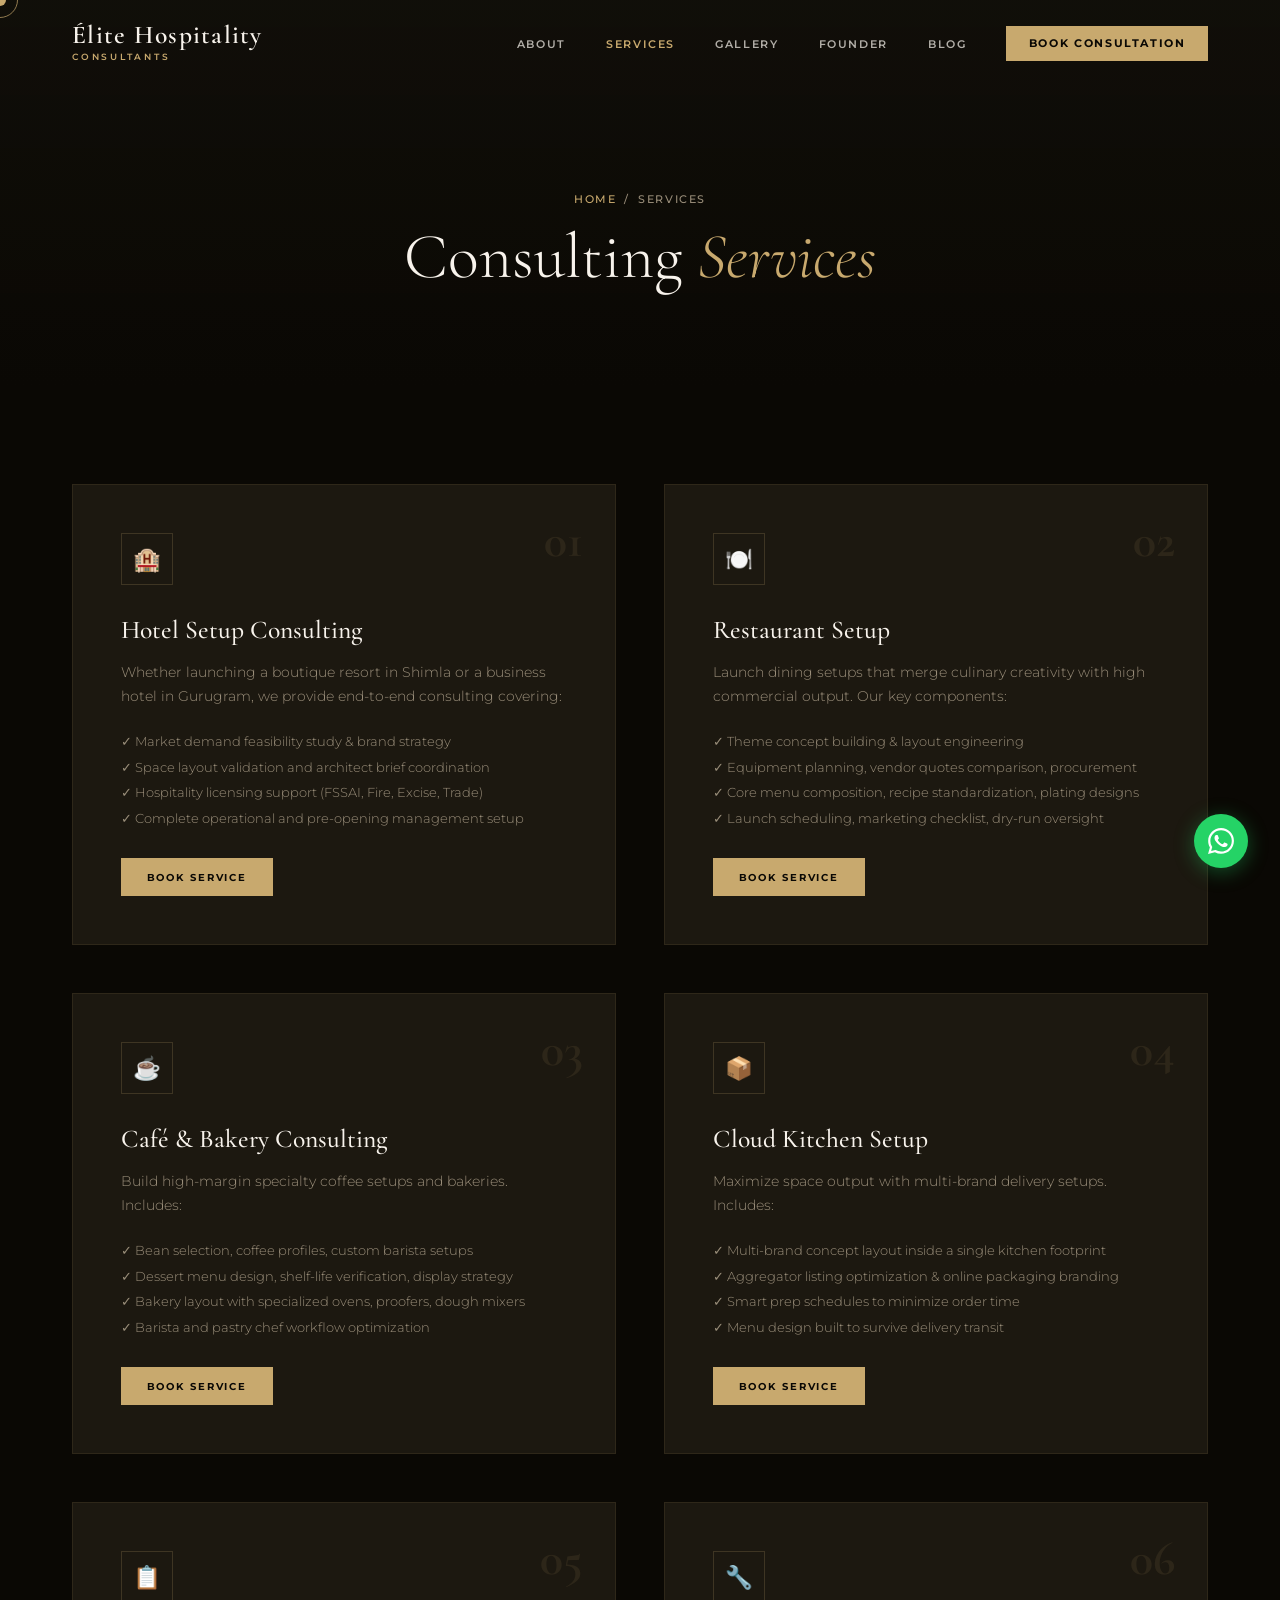
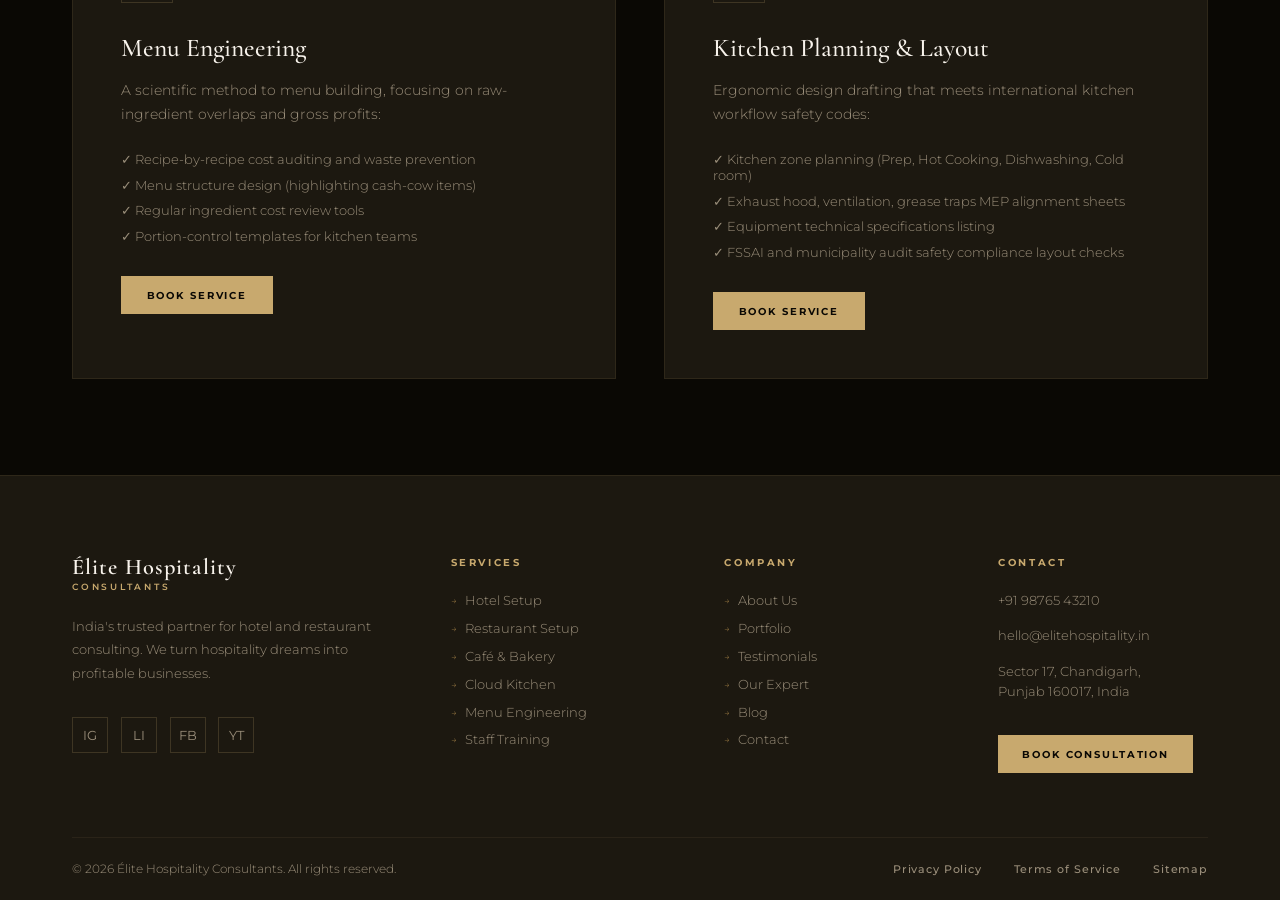
<file: services.html>
<!DOCTYPE html>
<html lang="en">
<head>
  <meta charset="UTF-8">
  <meta name="viewport" content="width=device-width, initial-scale=1.0">
  <title>Our Services | Élite Hospitality Consultants</title>
  <meta name="description" content="Explore our hospitality consulting solutions: hotel and restaurant launch, cloud kitchen setup, SOP building, and menu engineering.">
  <link rel="preconnect" href="https://fonts.googleapis.com">
  <link href="https://fonts.googleapis.com/css2?family=Cormorant+Garamond:ital,wght@0,300;0,400;0,500;0,600;0,700;1,300;1,400&family=Montserrat:wght@300;400;500;600;700;800&display=swap" rel="stylesheet">
  <link rel="stylesheet" href="css/style.css">
</head>
<body>

  <!-- Custom Cursor -->
  <div class="cursor" id="cursor"></div>
  <div class="cursor-ring" id="cursorRing"></div>

  <!-- Mobile Nav -->
  <div class="mobile-nav" id="mobileNav">
    <a href="about.html" onclick="closeMobileNav()">About</a>
    <a href="services.html" onclick="closeMobileNav()">Services</a>
    <a href="gallery.html" onclick="closeMobileNav()">Gallery</a>
    <a href="owner.html" onclick="closeMobileNav()">Founder</a>
    <a href="blog-listing.html" onclick="closeMobileNav()">Blog</a>
    <a href="contact.html" onclick="closeMobileNav()">Contact</a>
  </div>

  <!-- ════════════════ NAVBAR ════════════════ -->
  <nav class="navbar" id="navbar">
    <div class="container">
      <a href="index.html" class="nav-logo">
        <span class="nav-logo-text">Élite Hospitality</span>
        <span class="nav-logo-sub">Consultants</span>
      </a>
      <ul class="nav-links">
        <li><a href="about.html">About</a></li>
        <li><a href="services.html" style="color: var(--gold);">Services</a></li>
        <li><a href="gallery.html">Gallery</a></li>
        <li><a href="owner.html">Founder</a></li>
        <li><a href="blog-listing.html">Blog</a></li>
        <li><a href="contact.html" class="nav-cta">Book Consultation</a></li>
      </ul>
      <button class="hamburger" id="hamburger" onclick="toggleMobileNav()" aria-label="Menu">
        <span></span><span></span><span></span>
      </button>
    </div>
  </nav>

  <!-- ════════════════ SUBPAGE HERO ════════════════ -->
  <section class="subpage-hero">
    <div class="container">
      <div class="breadcrumbs">
        <a href="index.html">Home</a>
        <span>/</span>
        <span>Services</span>
      </div>
      <h1 class="section-title">Consulting <em>Services</em></h1>
    </div>
  </section>

  <!-- ════════════════ SERVICES DETAIL ════════════════ -->
  <section style="background: var(--black); padding: 6rem 0;">
    <div class="container">
      <div class="services-grid services-detail-grid">
        
        <!-- Service 1 -->
        <div class="service-card service-detail-card reveal">
          <span class="service-num">01</span>
          <div class="service-icon-wrap"><span class="service-icon">🏨</span></div>
          <h3 class="service-title" style="font-size: 1.6rem; margin-bottom: 1rem;">Hotel Setup Consulting</h3>
          <p class="service-desc" style="font-size:0.88rem; margin-bottom: 1.5rem;">
            Whether launching a boutique resort in Shimla or a business hotel in Gurugram, we provide end-to-end consulting covering:
          </p>
          <ul style="list-style:none; display:flex; flex-direction:column; gap:0.6rem; color:var(--text-muted); font-size:0.82rem; font-family:var(--font-body); font-weight:300;">
            <li>✓ Market demand feasibility study & brand strategy</li>
            <li>✓ Space layout validation and architect brief coordination</li>
            <li>✓ Hospitality licensing support (FSSAI, Fire, Excise, Trade)</li>
            <li>✓ Complete operational and pre-opening management setup</li>
          </ul>
          <a href="contact.html" class="btn-primary" style="margin-top: 2rem; font-size:0.65rem; padding:0.8rem 1.6rem;"><span>Book Service</span></a>
        </div>

        <!-- Service 2 -->
        <div class="service-card service-detail-card reveal reveal-delay-1">
          <span class="service-num">02</span>
          <div class="service-icon-wrap"><span class="service-icon">🍽️</span></div>
          <h3 class="service-title" style="font-size: 1.6rem; margin-bottom: 1rem;">Restaurant Setup</h3>
          <p class="service-desc" style="font-size:0.88rem; margin-bottom: 1.5rem;">
            Launch dining setups that merge culinary creativity with high commercial output. Our key components:
          </p>
          <ul style="list-style:none; display:flex; flex-direction:column; gap:0.6rem; color:var(--text-muted); font-size:0.82rem; font-family:var(--font-body); font-weight:300;">
            <li>✓ Theme concept building & layout engineering</li>
            <li>✓ Equipment planning, vendor quotes comparison, procurement</li>
            <li>✓ Core menu composition, recipe standardization, plating designs</li>
            <li>✓ Launch scheduling, marketing checklist, dry-run oversight</li>
          </ul>
          <a href="contact.html" class="btn-primary" style="margin-top: 2rem; font-size:0.65rem; padding:0.8rem 1.6rem;"><span>Book Service</span></a>
        </div>

        <!-- Service 3 -->
        <div class="service-card service-detail-card reveal">
          <span class="service-num">03</span>
          <div class="service-icon-wrap"><span class="service-icon">☕</span></div>
          <h3 class="service-title" style="font-size: 1.6rem; margin-bottom: 1rem;">Café & Bakery Consulting</h3>
          <p class="service-desc" style="font-size:0.88rem; margin-bottom: 1.5rem;">
            Build high-margin specialty coffee setups and bakeries. Includes:
          </p>
          <ul style="list-style:none; display:flex; flex-direction:column; gap:0.6rem; color:var(--text-muted); font-size:0.82rem; font-family:var(--font-body); font-weight:300;">
            <li>✓ Bean selection, coffee profiles, custom barista setups</li>
            <li>✓ Dessert menu design, shelf-life verification, display strategy</li>
            <li>✓ Bakery layout with specialized ovens, proofers, dough mixers</li>
            <li>✓ Barista and pastry chef workflow optimization</li>
          </ul>
          <a href="contact.html" class="btn-primary" style="margin-top: 2rem; font-size:0.65rem; padding:0.8rem 1.6rem;"><span>Book Service</span></a>
        </div>

        <!-- Service 4 -->
        <div class="service-card service-detail-card reveal reveal-delay-1">
          <span class="service-num">04</span>
          <div class="service-icon-wrap"><span class="service-icon">📦</span></div>
          <h3 class="service-title" style="font-size: 1.6rem; margin-bottom: 1rem;">Cloud Kitchen Setup</h3>
          <p class="service-desc" style="font-size:0.88rem; margin-bottom: 1.5rem;">
            Maximize space output with multi-brand delivery setups. Includes:
          </p>
          <ul style="list-style:none; display:flex; flex-direction:column; gap:0.6rem; color:var(--text-muted); font-size:0.82rem; font-family:var(--font-body); font-weight:300;">
            <li>✓ Multi-brand concept layout inside a single kitchen footprint</li>
            <li>✓ Aggregator listing optimization & online packaging branding</li>
            <li>✓ Smart prep schedules to minimize order time</li>
            <li>✓ Menu design built to survive delivery transit</li>
          </ul>
          <a href="contact.html" class="btn-primary" style="margin-top: 2rem; font-size:0.65rem; padding:0.8rem 1.6rem;"><span>Book Service</span></a>
        </div>

        <!-- Service 5 -->
        <div class="service-card service-detail-card reveal">
          <span class="service-num">05</span>
          <div class="service-icon-wrap"><span class="service-icon">📋</span></div>
          <h3 class="service-title" style="font-size: 1.6rem; margin-bottom: 1rem;">Menu Engineering</h3>
          <p class="service-desc" style="font-size:0.88rem; margin-bottom: 1.5rem;">
            A scientific method to menu building, focusing on raw-ingredient overlaps and gross profits:
          </p>
          <ul style="list-style:none; display:flex; flex-direction:column; gap:0.6rem; color:var(--text-muted); font-size:0.82rem; font-family:var(--font-body); font-weight:300;">
            <li>✓ Recipe-by-recipe cost auditing and waste prevention</li>
            <li>✓ Menu structure design (highlighting cash-cow items)</li>
            <li>✓ Regular ingredient cost review tools</li>
            <li>✓ Portion-control templates for kitchen teams</li>
          </ul>
          <a href="contact.html" class="btn-primary" style="margin-top: 2rem; font-size:0.65rem; padding:0.8rem 1.6rem;"><span>Book Service</span></a>
        </div>

        <!-- Service 6 -->
        <div class="service-card service-detail-card reveal reveal-delay-1">
          <span class="service-num">06</span>
          <div class="service-icon-wrap"><span class="service-icon">🔧</span></div>
          <h3 class="service-title" style="font-size: 1.6rem; margin-bottom: 1rem;">Kitchen Planning & Layout</h3>
          <p class="service-desc" style="font-size:0.88rem; margin-bottom: 1.5rem;">
            Ergonomic design drafting that meets international kitchen workflow safety codes:
          </p>
          <ul style="list-style:none; display:flex; flex-direction:column; gap:0.6rem; color:var(--text-muted); font-size:0.82rem; font-family:var(--font-body); font-weight:300;">
            <li>✓ Kitchen zone planning (Prep, Hot Cooking, Dishwashing, Cold room)</li>
            <li>✓ Exhaust hood, ventilation, grease traps MEP alignment sheets</li>
            <li>✓ Equipment technical specifications listing</li>
            <li>✓ FSSAI and municipality audit safety compliance layout checks</li>
          </ul>
          <a href="contact.html" class="btn-primary" style="margin-top: 2rem; font-size:0.65rem; padding:0.8rem 1.6rem;"><span>Book Service</span></a>
        </div>

      </div>
    </div>
  </section>

  <!-- ════════════════ FOOTER ════════════════ -->
  <footer>
    <div class="footer-main">
      <div class="container">
        <div class="footer-grid">
          <div>
            <a href="index.html" class="nav-logo" style="display:inline-flex; margin-bottom:0.2rem;">
              <span class="nav-logo-text" style="font-size:1.4rem;">Élite Hospitality</span>
              <span class="nav-logo-sub" style="margin-top:0.15rem;">Consultants</span>
            </a>
            <p class="footer-brand-desc">
              India's trusted partner for hotel and restaurant consulting. We turn hospitality dreams into profitable businesses.
            </p>
            <div class="footer-social">
              <a href="#" class="social-btn" aria-label="Instagram">IG</a>
              <a href="#" class="social-btn" aria-label="LinkedIn">LI</a>
              <a href="#" class="social-btn" aria-label="Facebook">FB</a>
              <a href="#" class="social-btn" aria-label="YouTube">YT</a>
            </div>
          </div>
          <div>
            <div class="footer-col-title">Services</div>
            <ul class="footer-links">
              <li><a href="services.html">Hotel Setup</a></li>
              <li><a href="services.html">Restaurant Setup</a></li>
              <li><a href="services.html">Café & Bakery</a></li>
              <li><a href="services.html">Cloud Kitchen</a></li>
              <li><a href="services.html">Menu Engineering</a></li>
              <li><a href="services.html">Staff Training</a></li>
            </ul>
          </div>
          <div>
            <div class="footer-col-title">Company</div>
            <ul class="footer-links">
              <li><a href="about.html">About Us</a></li>
              <li><a href="gallery.html">Portfolio</a></li>
              <li><a href="index.html#testimonials">Testimonials</a></li>
              <li><a href="owner.html">Our Expert</a></li>
              <li><a href="blog-listing.html">Blog</a></li>
              <li><a href="contact.html">Contact</a></li>
            </ul>
          </div>
          <div>
            <div class="footer-col-title">Contact</div>
            <ul class="footer-links" style="gap:1.2rem;">
              <li style="display:block; color:var(--text-muted); font-size:0.8rem; font-weight:300;">+91 98765 43210</li>
              <li style="display:block; color:var(--text-muted); font-size:0.8rem; font-weight:300;">hello@elitehospitality.in</li>
              <li style="display:block; color:var(--text-muted); font-size:0.8rem; font-weight:300; line-height:1.6;">Sector 17, Chandigarh,<br>Punjab 160017, India</li>
            </ul>
            <div style="margin-top:2rem;">
              <a href="contact.html" class="btn-primary" style="font-size:0.65rem; padding:0.8rem 1.5rem;"><span>Book Consultation</span></a>
            </div>
          </div>
        </div>
      </div>
    </div>
    <div class="container">
      <div class="footer-bottom">
        <div class="footer-copy">© 2026 Élite Hospitality Consultants. All rights reserved.</div>
        <div class="footer-bottom-links">
          <a href="#">Privacy Policy</a>
          <a href="#">Terms of Service</a>
          <a href="#">Sitemap</a>
        </div>
      </div>
    </div>
  </footer>

  <!-- Floating WhatsApp -->
  <a href="https://wa.me/919876543210" class="float-wa" target="_blank" rel="noopener" aria-label="Chat on WhatsApp">
    <svg viewBox="0 0 24 24"><path d="M17.472 14.382c-.297-.149-1.758-.867-2.03-.967-.273-.099-.471-.148-.67.15-.197.297-.767.966-.94 1.164-.173.199-.347.223-.644.075-.297-.15-1.255-.463-2.39-1.475-.883-.788-1.48-1.761-1.653-2.059-.173-.297-.018-.458.13-.606.134-.133.298-.347.446-.52.149-.174.198-.298.298-.497.099-.198.05-.371-.025-.52-.075-.149-.669-1.612-.916-2.207-.242-.579-.487-.5-.669-.51-.173-.008-.371-.01-.57-.01-.198 0-.52.074-.792.372-.272.297-1.04 1.016-1.04 2.479 0 1.462 1.065 2.875 1.213 3.074.149.198 2.096 3.2 5.077 4.487.709.306 1.262.489 1.694.625.712.227 1.36.195 1.871.118.571-.085 1.758-.719 2.006-1.413.248-.694.248-1.289.173-1.413-.074-.124-.272-.198-.57-.347m-5.421 7.403h-.004a9.87 9.87 0 01-5.031-1.378l-.361-.214-3.741.982.998-3.648-.235-.374a9.86 9.86 0 01-1.51-5.26c.001-5.45 4.436-9.884 9.888-9.884 2.64 0 5.122 1.03 6.988 2.898a9.825 9.825 0 012.893 6.994c-.003 5.45-4.437 9.884-9.885 9.884m8.413-18.297A11.815 11.815 0 0012.05 0C5.495 0 .16 5.335.157 11.892c0 2.096.547 4.142 1.588 5.945L.057 24l6.305-1.654a11.882 11.882 0 005.683 1.448h.005c6.554 0 11.89-5.335 11.893-11.893a11.821 11.821 0 00-3.48-8.413Z"/></svg>
  </a>

  <script src="js/script.js" defer></script>
</body>
</html>
</file>
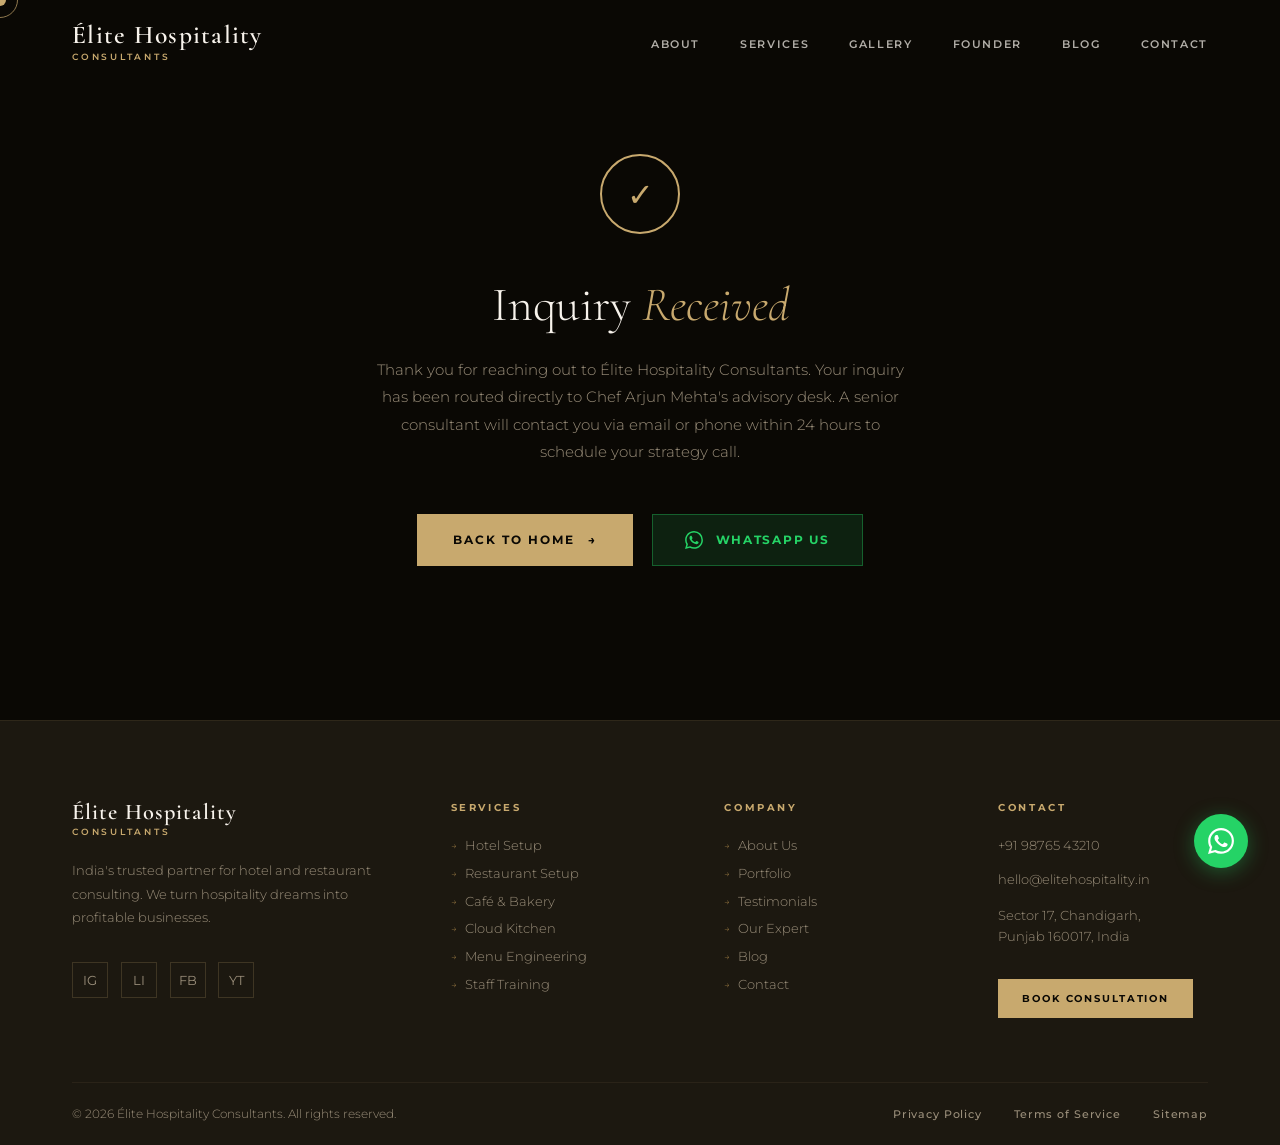
<file: success.html>
<!DOCTYPE html>
<html lang="en">
<head>
  <meta charset="UTF-8">
  <meta name="viewport" content="width=device-width, initial-scale=1.0">
  <title>Inquiry Received | Élite Hospitality Consultants</title>
  <meta name="description" content="Thank you for your consultation inquiry. Our hospitality consultants will contact you within 24 hours.">
  <link rel="preconnect" href="https://fonts.googleapis.com">
  <link href="https://fonts.googleapis.com/css2?family=Cormorant+Garamond:ital,wght@0,300;0,400;0,500;0,600;0,700;1,300;1,400&family=Montserrat:wght@300;400;500;600;700;800&display=swap" rel="stylesheet">
  <link rel="stylesheet" href="css/style.css">
</head>
<body>

  <!-- Custom Cursor -->
  <div class="cursor" id="cursor"></div>
  <div class="cursor-ring" id="cursorRing"></div>

  <!-- Mobile Nav -->
  <div class="mobile-nav" id="mobileNav">
    <a href="about.html" onclick="closeMobileNav()">About</a>
    <a href="services.html" onclick="closeMobileNav()">Services</a>
    <a href="gallery.html" onclick="closeMobileNav()">Gallery</a>
    <a href="owner.html" onclick="closeMobileNav()">Founder</a>
    <a href="blog-listing.html" onclick="closeMobileNav()">Blog</a>
    <a href="contact.html" onclick="closeMobileNav()">Contact</a>
  </div>

  <!-- ════════════════ NAVBAR ════════════════ -->
  <nav class="navbar" id="navbar">
    <div class="container">
      <a href="index.html" class="nav-logo">
        <span class="nav-logo-text">Élite Hospitality</span>
        <span class="nav-logo-sub">Consultants</span>
      </a>
      <ul class="nav-links">
        <li><a href="about.html">About</a></li>
        <li><a href="services.html">Services</a></li>
        <li><a href="gallery.html">Gallery</a></li>
        <li><a href="owner.html">Founder</a></li>
        <li><a href="blog-listing.html">Blog</a></li>
        <li><a href="contact.html">Contact</a></li>
      </ul>
      <button class="hamburger" id="hamburger" onclick="toggleMobileNav()" aria-label="Menu">
        <span></span><span></span><span></span>
      </button>
    </div>
  </nav>

  <!-- ════════════════ SUCCESS CARD ════════════════ -->
  <section style="min-height: 80vh; display: flex; align-items: center; justify-content: center; background: var(--black); padding: 8rem 2rem;">
    <div class="container" style="max-width: 600px; text-align: center;">
      <div class="reveal">
        <div style="width: 80px; height: 80px; border-radius: 50%; border: 2px solid var(--gold); display: inline-flex; align-items: center; justify-content: center; font-size: 2rem; color: var(--gold); margin-bottom: 2rem;">✓</div>
        <h1 class="section-title" style="font-size: clamp(2rem, 5vw, 3rem); margin-bottom: 1.5rem;">Inquiry <em>Received</em></h1>
        <p style="font-size: 0.95rem; font-weight: 300; line-height: 1.8; color: var(--text-muted); margin-bottom: 3rem;">
          Thank you for reaching out to Élite Hospitality Consultants. Your inquiry has been routed directly to Chef Arjun Mehta's advisory desk. A senior consultant will contact you via email or phone within 24 hours to schedule your strategy call.
        </p>
        <div style="display: flex; gap: 1.2rem; justify-content: center; flex-wrap: wrap;">
          <a href="index.html" class="btn-primary"><span>Back to Home</span><span>→</span></a>
          <a href="https://wa.me/919876543210" class="whatsapp-btn" target="_blank">
            <svg class="whatsapp-icon" viewBox="0 0 24 24"><path d="M17.472 14.382c-.297-.149-1.758-.867-2.03-.967-.273-.099-.471-.148-.67.15-.197.297-.767.966-.94 1.164-.173.199-.347.223-.644.075-.297-.15-1.255-.463-2.39-1.475-.883-.788-1.48-1.761-1.653-2.059-.173-.297-.018-.458.13-.606.134-.133.298-.347.446-.52.149-.174.198-.298.298-.497.099-.198.05-.371-.025-.52-.075-.149-.669-1.612-.916-2.207-.242-.579-.487-.5-.669-.51-.173-.008-.371-.01-.57-.01-.198 0-.52.074-.792.372-.272.297-1.04 1.016-1.04 2.479 0 1.462 1.065 2.875 1.213 3.074.149.198 2.096 3.2 5.077 4.487.709.306 1.262.489 1.694.625.712.227 1.36.195 1.871.118.571-.085 1.758-.719 2.006-1.413.248-.694.248-1.289.173-1.413-.074-.124-.272-.198-.57-.347m-5.421 7.403h-.004a9.87 9.87 0 01-5.031-1.378l-.361-.214-3.741.982.998-3.648-.235-.374a9.86 9.86 0 01-1.51-5.26c.001-5.45 4.436-9.884 9.888-9.884 2.64 0 5.122 1.03 6.988 2.898a9.825 9.825 0 012.893 6.994c-.003 5.45-4.437 9.884-9.885 9.884m8.413-18.297A11.815 11.815 0 0012.05 0C5.495 0 .16 5.335.157 11.892c0 2.096.547 4.142 1.588 5.945L.057 24l6.305-1.654a11.882 11.882 0 005.683 1.448h.005c6.554 0 11.89-5.335 11.893-11.893a11.821 11.821 0 00-3.48-8.413Z"/></svg>
            WhatsApp Us
          </a>
        </div>
      </div>
    </div>
  </section>

  <!-- ════════════════ FOOTER ════════════════ -->
  <footer>
    <div class="footer-main">
      <div class="container">
        <div class="footer-grid">
          <div>
            <a href="index.html" class="nav-logo" style="display:inline-flex; margin-bottom:0.2rem;">
              <span class="nav-logo-text" style="font-size:1.4rem;">Élite Hospitality</span>
              <span class="nav-logo-sub" style="margin-top:0.15rem;">Consultants</span>
            </a>
            <p class="footer-brand-desc">
              India's trusted partner for hotel and restaurant consulting. We turn hospitality dreams into profitable businesses.
            </p>
            <div class="footer-social">
              <a href="#" class="social-btn" aria-label="Instagram">IG</a>
              <a href="#" class="social-btn" aria-label="LinkedIn">LI</a>
              <a href="#" class="social-btn" aria-label="Facebook">FB</a>
              <a href="#" class="social-btn" aria-label="YouTube">YT</a>
            </div>
          </div>
          <div>
            <div class="footer-col-title">Services</div>
            <ul class="footer-links">
              <li><a href="services.html">Hotel Setup</a></li>
              <li><a href="services.html">Restaurant Setup</a></li>
              <li><a href="services.html">Café & Bakery</a></li>
              <li><a href="services.html">Cloud Kitchen</a></li>
              <li><a href="services.html">Menu Engineering</a></li>
              <li><a href="services.html">Staff Training</a></li>
            </ul>
          </div>
          <div>
            <div class="footer-col-title">Company</div>
            <ul class="footer-links">
              <li><a href="about.html">About Us</a></li>
              <li><a href="gallery.html">Portfolio</a></li>
              <li><a href="index.html#testimonials">Testimonials</a></li>
              <li><a href="owner.html">Our Expert</a></li>
              <li><a href="blog-listing.html">Blog</a></li>
              <li><a href="contact.html">Contact</a></li>
            </ul>
          </div>
          <div>
            <div class="footer-col-title">Contact</div>
            <ul class="footer-links" style="gap:1.2rem;">
              <li style="display:block; color:var(--text-muted); font-size:0.8rem; font-weight:300;">+91 98765 43210</li>
              <li style="display:block; color:var(--text-muted); font-size:0.8rem; font-weight:300;">hello@elitehospitality.in</li>
              <li style="display:block; color:var(--text-muted); font-size:0.8rem; font-weight:300; line-height:1.6;">Sector 17, Chandigarh,<br>Punjab 160017, India</li>
            </ul>
            <div style="margin-top:2rem;">
              <a href="contact.html" class="btn-primary" style="font-size:0.65rem; padding:0.8rem 1.5rem;"><span>Book Consultation</span></a>
            </div>
          </div>
        </div>
      </div>
    </div>
    <div class="container">
      <div class="footer-bottom">
        <div class="footer-copy">© 2026 Élite Hospitality Consultants. All rights reserved.</div>
        <div class="footer-bottom-links">
          <a href="#">Privacy Policy</a>
          <a href="#">Terms of Service</a>
          <a href="#">Sitemap</a>
        </div>
      </div>
    </div>
  </footer>

  <!-- Floating WhatsApp -->
  <a href="https://wa.me/919876543210" class="float-wa" target="_blank" rel="noopener" aria-label="Chat on WhatsApp">
    <svg viewBox="0 0 24 24"><path d="M17.472 14.382c-.297-.149-1.758-.867-2.03-.967-.273-.099-.471-.148-.67.15-.197.297-.767.966-.94 1.164-.173.199-.347.223-.644.075-.297-.15-1.255-.463-2.39-1.475-.883-.788-1.48-1.761-1.653-2.059-.173-.297-.018-.458.13-.606.134-.133.298-.347.446-.52.149-.174.198-.298.298-.497.099-.198.05-.371-.025-.52-.075-.149-.669-1.612-.916-2.207-.242-.579-.487-.5-.669-.51-.173-.008-.371-.01-.57-.01-.198 0-.52.074-.792.372-.272.297-1.04 1.016-1.04 2.479 0 1.462 1.065 2.875 1.213 3.074.149.198 2.096 3.2 5.077 4.487.709.306 1.262.489 1.694.625.712.227 1.36.195 1.871.118.571-.085 1.758-.719 2.006-1.413.248-.694.248-1.289.173-1.413-.074-.124-.272-.198-.57-.347m-5.421 7.403h-.004a9.87 9.87 0 01-5.031-1.378l-.361-.214-3.741.982.998-3.648-.235-.374a9.86 9.86 0 01-1.51-5.26c.001-5.45 4.436-9.884 9.888-9.884 2.64 0 5.122 1.03 6.988 2.898a9.825 9.825 0 012.893 6.994c-.003 5.45-4.437 9.884-9.885 9.884m8.413-18.297A11.815 11.815 0 0012.05 0C5.495 0 .16 5.335.157 11.892c0 2.096.547 4.142 1.588 5.945L.057 24l6.305-1.654a11.882 11.882 0 005.683 1.448h.005c6.554 0 11.89-5.335 11.893-11.893a11.821 11.821 0 00-3.48-8.413Z"/></svg>
  </a>

  <script src="js/script.js" defer></script>
</body>
</html>
</file>
<file: css/style.css>
/* ═══════════════════════════════════════════
   TOKENS & RESET
═══════════════════════════════════════════ */
:root {
  --gold: #C8A96E;
  --gold-light: #E4C99A;
  --gold-dark: #9A7A42;
  --black: #0A0804;
  --dark: #12100A;
  --dark2: #1C1810;
  --dark3: #2A2416;
  --warm-white: #F8F3EC;
  --cream: #EDE5D8;
  --text-muted: #9A8E7A;
  --font-display: 'Cormorant Garamond', Georgia, serif;
  --font-body: 'Montserrat', sans-serif;
  --transition: all 0.4s cubic-bezier(0.16, 1, 0.3, 1);
}

*, *::before, *::after { margin: 0; padding: 0; box-sizing: border-box; }

html {
  scroll-behavior: smooth;
  overflow-x: hidden;
}

body {
  font-family: var(--font-body);
  background: var(--black);
  color: var(--warm-white);
  overflow-x: hidden;
  cursor: none;
}

/* Custom cursor */
.cursor {
  width: 12px; height: 12px;
  background: var(--gold);
  border-radius: 50%;
  position: fixed;
  top: 0; left: 0;
  pointer-events: none;
  z-index: 99999;
  transform: translate(-50%, -50%);
  transition: transform 0.1s, width 0.3s, height 0.3s, background 0.3s;
  mix-blend-mode: normal;
}
.cursor-ring {
  width: 36px; height: 36px;
  border: 1.5px solid var(--gold);
  border-radius: 50%;
  position: fixed;
  top: 0; left: 0;
  pointer-events: none;
  z-index: 99998;
  transform: translate(-50%, -50%);
  transition: transform 0.18s ease, width 0.3s, height 0.3s;
  opacity: 0.7;
}
body:hover .cursor { opacity: 1; }

a, button { cursor: none; }

/* ═══════════════════════════════════════════
   SCROLLBAR
═══════════════════════════════════════════ */
::-webkit-scrollbar { width: 4px; }
::-webkit-scrollbar-track { background: var(--dark); }
::-webkit-scrollbar-thumb { background: var(--gold-dark); border-radius: 2px; }

/* ═══════════════════════════════════════════
   UTILITY
═══════════════════════════════════════════ */
.container { max-width: 1200px; margin: 0 auto; padding: 0 2rem; }
.section-label {
  font-family: var(--font-body);
  font-size: 0.7rem;
  font-weight: 700;
  letter-spacing: 0.3em;
  color: var(--gold);
  text-transform: uppercase;
  display: flex;
  align-items: center;
  gap: 1rem;
}
.section-label::before {
  content: '';
  display: inline-block;
  width: 40px;
  height: 1px;
  background: var(--gold);
}
.section-title {
  font-family: var(--font-display);
  font-size: clamp(2.4rem, 5vw, 4rem);
  font-weight: 300;
  line-height: 1.1;
  color: var(--warm-white);
  margin-top: 0.8rem;
}
.section-title em {
  font-style: italic;
  color: var(--gold);
}
.gold-line {
  width: 60px;
  height: 2px;
  background: linear-gradient(90deg, var(--gold), transparent);
  margin: 1.5rem 0;
}
.btn-primary {
  display: inline-flex;
  align-items: center;
  gap: 0.8rem;
  padding: 1rem 2.2rem;
  background: var(--gold);
  color: var(--black);
  font-family: var(--font-body);
  font-size: 0.72rem;
  font-weight: 700;
  letter-spacing: 0.18em;
  text-transform: uppercase;
  text-decoration: none;
  border: none;
  transition: var(--transition);
  position: relative;
  overflow: hidden;
}
.btn-primary::before {
  content: '';
  position: absolute;
  inset: 0;
  background: var(--black);
  transform: translateX(-101%);
  transition: var(--transition);
  z-index: 0;
}
.btn-primary:hover::before { transform: translateX(0); }
.btn-primary:hover { color: var(--gold); }
.btn-primary span { position: relative; z-index: 1; }
.btn-outline {
  display: inline-flex;
  align-items: center;
  gap: 0.8rem;
  padding: 1rem 2.2rem;
  border: 1px solid rgba(200,169,110,0.5);
  color: var(--gold);
  font-family: var(--font-body);
  font-size: 0.72rem;
  font-weight: 700;
  letter-spacing: 0.18em;
  text-transform: uppercase;
  text-decoration: none;
  transition: var(--transition);
  background: transparent;
}
.btn-outline:hover {
  background: rgba(200,169,110,0.08);
  border-color: var(--gold);
}

/* ═══════════════════════════════════════════
   NAVBAR
═══════════════════════════════════════════ */
.navbar {
  position: fixed;
  top: 0; left: 0; right: 0;
  z-index: 1000;
  padding: 1.4rem 0;
  transition: var(--transition);
}
.navbar.scrolled {
  background: rgba(10,8,4,0.95);
  backdrop-filter: blur(20px);
  padding: 1rem 0;
  border-bottom: 1px solid rgba(200,169,110,0.12);
}
.navbar .container {
  display: flex;
  align-items: center;
  justify-content: space-between;
}
.nav-logo {
  display: flex;
  flex-direction: column;
  text-decoration: none;
}
.nav-logo-text {
  font-family: var(--font-display);
  font-size: 1.6rem;
  font-weight: 600;
  color: var(--warm-white);
  letter-spacing: 0.05em;
  line-height: 1;
}
.nav-logo-sub {
  font-size: 0.58rem;
  font-weight: 600;
  letter-spacing: 0.3em;
  color: var(--gold);
  text-transform: uppercase;
  margin-top: 0.2rem;
}
.nav-links {
  display: flex;
  align-items: center;
  gap: 2.5rem;
  list-style: none;
}
.nav-links a {
  font-size: 0.68rem;
  font-weight: 600;
  letter-spacing: 0.15em;
  text-transform: uppercase;
  color: rgba(248,243,236,0.7);
  text-decoration: none;
  transition: color 0.3s;
  position: relative;
}
.nav-links a::after {
  content: '';
  position: absolute;
  bottom: -4px; left: 0;
  width: 0; height: 1px;
  background: var(--gold);
  transition: width 0.3s;
}
.nav-links a:hover { color: var(--gold); }
.nav-links a:hover::after { width: 100%; }
.nav-cta {
  padding: 0.65rem 1.4rem;
  background: var(--gold);
  color: var(--black) !important;
  font-weight: 700 !important;
}
.nav-cta:hover { background: var(--gold-dark); color: var(--warm-white) !important; }
.nav-cta::after { display: none; }
.hamburger {
  display: none;
  flex-direction: column;
  gap: 5px;
  background: none;
  border: none;
  padding: 4px;
}
.hamburger span {
  width: 24px;
  height: 1.5px;
  background: var(--gold);
  transition: var(--transition);
  display: block;
}
.hamburger.open span:nth-child(1) {
  transform: translateY(6.5px) rotate(45deg);
}
.hamburger.open span:nth-child(2) {
  opacity: 0;
  transform: translateX(-10px);
}
.hamburger.open span:nth-child(3) {
  transform: translateY(-6.5px) rotate(-45deg);
}

/* ═══════════════════════════════════════════
   HERO
═══════════════════════════════════════════ */
#hero {
  min-height: 100vh;
  position: relative;
  display: flex;
  align-items: center;
  overflow: hidden;
}
.hero-bg {
  position: absolute;
  inset: 0;
  background:
    linear-gradient(135deg, rgba(10,8,4,0.92) 0%, rgba(10,8,4,0.6) 50%, rgba(10,8,4,0.85) 100%),
    url('https://images.unsplash.com/photo-1517248135467-4c7edcad34c4?w=1600&q=80') center/cover no-repeat;
  z-index: 0;
}
.hero-bg::after {
  content: '';
  position: absolute;
  inset: 0;
  background: radial-gradient(ellipse at 70% 50%, rgba(200,169,110,0.08) 0%, transparent 70%);
}
.hero-grain {
  position: absolute;
  inset: 0;
  background-image: url("data:image/svg+xml,%3Csvg viewBox='0 0 256 256' xmlns='http://www.w3.org/2000/svg'%3E%3Cfilter id='noise'%3E%3CfeTurbulence type='fractalNoise' baseFrequency='0.9' numOctaves='4' stitchTiles='stitch'/%3E%3C/filter%3E%3Crect width='100%25' height='100%25' filter='url(%23noise)' opacity='0.04'/%3E%3C/svg%3E");
  opacity: 0.5;
  z-index: 1;
  pointer-events: none;
}
.hero-content {
  position: relative;
  z-index: 2;
  padding: 9rem 0 6rem;
  max-width: 820px;
}
.hero-eyebrow {
  display: inline-flex;
  align-items: center;
  gap: 1rem;
  margin-bottom: 2rem;
  opacity: 0;
  animation: fadeUp 1s 0.2s forwards;
}
.hero-eyebrow-line {
  width: 50px; height: 1px;
  background: var(--gold);
}
.hero-eyebrow-text {
  font-size: 0.65rem;
  font-weight: 700;
  letter-spacing: 0.35em;
  color: var(--gold);
  text-transform: uppercase;
}
.hero-title {
  font-family: var(--font-display);
  font-size: clamp(3rem, 7vw, 5.5rem);
  font-weight: 300;
  line-height: 1.05;
  color: var(--warm-white);
  opacity: 0;
  animation: fadeUp 1s 0.4s forwards;
}
.hero-title em {
  font-style: italic;
  color: var(--gold);
}
.hero-title strong {
  font-weight: 600;
  display: block;
}
.hero-sub {
  font-size: 0.92rem;
  font-weight: 300;
  line-height: 1.8;
  color: rgba(248,243,236,0.65);
  max-width: 500px;
  margin: 2rem 0 2.8rem;
  opacity: 0;
  animation: fadeUp 1s 0.6s forwards;
}
.hero-btns {
  display: flex;
  gap: 1.2rem;
  flex-wrap: wrap;
  opacity: 0;
  animation: fadeUp 1s 0.8s forwards;
}
.whatsapp-btn {
  display: inline-flex;
  align-items: center;
  gap: 0.8rem;
  padding: 1rem 2rem;
  background: rgba(37,211,102,0.12);
  border: 1px solid rgba(37,211,102,0.35);
  color: #25D366;
  font-size: 0.72rem;
  font-weight: 700;
  letter-spacing: 0.15em;
  text-transform: uppercase;
  text-decoration: none;
  transition: var(--transition);
}
.whatsapp-btn:hover {
  background: rgba(37,211,102,0.2);
  border-color: #25D366;
}
.whatsapp-icon { width: 18px; height: 18px; fill: #25D366; }

.hero-scroll {
  position: absolute;
  bottom: 2.5rem;
  left: 50%;
  transform: translateX(-50%);
  z-index: 2;
  display: flex;
  flex-direction: column;
  align-items: center;
  gap: 0.5rem;
  opacity: 0;
  animation: fadeUpCentered 1s 1.2s forwards;
}
.hero-scroll-text {
  font-size: 0.58rem;
  font-weight: 700;
  letter-spacing: 0.3em;
  color: var(--text-muted);
  text-transform: uppercase;
}
.scroll-line {
  width: 1px;
  height: 40px;
  background: linear-gradient(180deg, var(--gold), transparent);
  animation: scrollPulse 2s ease-in-out infinite;
}

/* Hero stats bar */
.hero-stats {
  position: absolute;
  bottom: 0;
  right: 0;
  left: 0;
  z-index: 2;
  display: flex;
  justify-content: flex-end;
}
.hero-stats-inner {
  display: flex;
  background: rgba(28,24,16,0.85);
  backdrop-filter: blur(20px);
  border-top: 1px solid rgba(200,169,110,0.15);
  border-left: 1px solid rgba(200,169,110,0.15);
}
.hero-stat {
  padding: 1.4rem 2.4rem;
  border-right: 1px solid rgba(200,169,110,0.12);
  text-align: center;
}
.hero-stat:last-child { border-right: none; }
.hero-stat-num {
  font-family: var(--font-display);
  font-size: 1.8rem;
  font-weight: 600;
  color: var(--gold);
  line-height: 1;
}
.hero-stat-label {
  font-size: 0.6rem;
  font-weight: 600;
  letter-spacing: 0.15em;
  color: var(--text-muted);
  text-transform: uppercase;
  margin-top: 0.3rem;
}

/* ═══════════════════════════════════════════
   TICKER STRIP
═══════════════════════════════════════════ */
.ticker {
  background: var(--gold);
  padding: 0.8rem 0;
  overflow: hidden;
  position: relative;
}
.ticker-track {
  display: flex;
  gap: 0;
  animation: ticker 30s linear infinite;
  width: max-content;
}
.ticker-item {
  display: flex;
  align-items: center;
  gap: 1.5rem;
  padding: 0 2rem;
  font-size: 0.65rem;
  font-weight: 700;
  letter-spacing: 0.2em;
  text-transform: uppercase;
  color: var(--black);
  white-space: nowrap;
}
.ticker-dot {
  width: 4px; height: 4px;
  background: var(--black);
  border-radius: 50%;
  opacity: 0.4;
}

/* ═══════════════════════════════════════════
   ABOUT
═══════════════════════════════════════════ */
#about {
  padding: 8rem 0;
  background: var(--dark);
  position: relative;
}
#about::before {
  content: 'ABOUT';
  position: absolute;
  top: 3rem;
  right: -2rem;
  font-family: var(--font-display);
  font-size: 10rem;
  font-weight: 700;
  color: rgba(200,169,110,0.03);
  letter-spacing: -0.05em;
  pointer-events: none;
  user-select: none;
}
.about-grid {
  display: grid;
  grid-template-columns: 1fr 1fr;
  gap: 6rem;
  align-items: center;
}
.about-img-wrap {
  position: relative;
}
.about-img {
  width: 100%;
  aspect-ratio: 4/5;
  object-fit: cover;
  display: block;
}
.about-img-frame {
  position: absolute;
  top: -1.5rem;
  left: -1.5rem;
  right: 1.5rem;
  bottom: 1.5rem;
  border: 1px solid rgba(200,169,110,0.25);
  pointer-events: none;
}
.about-badge {
  position: absolute;
  bottom: -2rem;
  right: -2rem;
  width: 120px;
  height: 120px;
  background: var(--gold);
  display: flex;
  flex-direction: column;
  align-items: center;
  justify-content: center;
  text-align: center;
}
.about-badge-num {
  font-family: var(--font-display);
  font-size: 2.2rem;
  font-weight: 700;
  color: var(--black);
  line-height: 1;
}
.about-badge-text {
  font-size: 0.55rem;
  font-weight: 700;
  letter-spacing: 0.12em;
  color: rgba(10,8,4,0.7);
  text-transform: uppercase;
  margin-top: 0.3rem;
}
.about-body p {
  font-size: 0.9rem;
  font-weight: 300;
  line-height: 1.9;
  color: rgba(248,243,236,0.65);
  margin-bottom: 1.2rem;
}
.about-features {
  display: grid;
  grid-template-columns: 1fr 1fr;
  gap: 1rem;
  margin: 2rem 0;
}
.about-feature {
  display: flex;
  align-items: flex-start;
  gap: 0.8rem;
}
.about-feature-icon {
  width: 20px;
  height: 20px;
  color: var(--gold);
  flex-shrink: 0;
  margin-top: 2px;
}
.about-feature-text {
  font-size: 0.78rem;
  font-weight: 500;
  color: var(--warm-white);
  line-height: 1.4;
}

/* ═══════════════════════════════════════════
   SERVICES
═══════════════════════════════════════════ */
#services {
  padding: 8rem 0;
  background: var(--dark2);
  position: relative;
}
.services-header {
  text-align: center;
  max-width: 600px;
  margin: 0 auto 5rem;
}
.services-header .section-label { justify-content: center; }
.services-header .section-label::before { display: none; }
.services-header .gold-line { margin: 1.5rem auto; }
.services-header p {
  font-size: 0.9rem;
  font-weight: 300;
  line-height: 1.8;
  color: var(--text-muted);
}
.services-grid {
  display: grid;
  grid-template-columns: repeat(3, 1fr);
  gap: 1.5px;
  background: rgba(200,169,110,0.08);
}
.service-card {
  background: var(--dark2);
  padding: 2.8rem 2.2rem;
  position: relative;
  overflow: hidden;
  transition: var(--transition);
}
.service-card::before {
  content: '';
  position: absolute;
  inset: 0;
  background: linear-gradient(135deg, rgba(200,169,110,0.06) 0%, transparent 60%);
  opacity: 0;
  transition: var(--transition);
}
.service-card:hover { background: var(--dark3); }
.service-card:hover::before { opacity: 1; }
.service-card::after {
  content: '';
  position: absolute;
  bottom: 0; left: 0;
  width: 0; height: 2px;
  background: var(--gold);
  transition: width 0.5s cubic-bezier(0.16, 1, 0.3, 1);
}
.service-card:hover::after { width: 100%; }
.service-num {
  font-family: var(--font-display);
  font-size: 3rem;
  font-weight: 700;
  color: rgba(200,169,110,0.1);
  line-height: 1;
  position: absolute;
  top: 1.5rem;
  right: 1.5rem;
  transition: var(--transition);
}
.service-card:hover .service-num { color: rgba(200,169,110,0.2); }
.service-icon-wrap {
  width: 52px;
  height: 52px;
  border: 1px solid rgba(200,169,110,0.2);
  display: flex;
  align-items: center;
  justify-content: center;
  margin-bottom: 1.8rem;
  transition: var(--transition);
}
.service-card:hover .service-icon-wrap {
  border-color: var(--gold);
  background: rgba(200,169,110,0.08);
}
.service-icon {
  font-size: 1.4rem;
}
.service-title {
  font-family: var(--font-display);
  font-size: 1.3rem;
  font-weight: 500;
  color: var(--warm-white);
  margin-bottom: 0.8rem;
  transition: var(--transition);
}
.service-card:hover .service-title { color: var(--gold); }
.service-desc {
  font-size: 0.8rem;
  font-weight: 300;
  line-height: 1.7;
  color: var(--text-muted);
}
.service-arrow {
  display: inline-flex;
  align-items: center;
  gap: 0.5rem;
  font-size: 0.65rem;
  font-weight: 700;
  letter-spacing: 0.15em;
  text-transform: uppercase;
  color: var(--gold);
  text-decoration: none;
  margin-top: 1.5rem;
  opacity: 0;
  transform: translateY(8px);
  transition: var(--transition);
}
.service-card:hover .service-arrow {
  opacity: 1;
  transform: translateY(0);
}

/* ═══════════════════════════════════════════
   WHY CHOOSE US
═══════════════════════════════════════════ */
#why {
  padding: 8rem 0;
  background: var(--dark);
  position: relative;
  overflow: hidden;
}
.why-bg-text {
  position: absolute;
  top: 50%;
  left: 50%;
  transform: translate(-50%, -50%);
  font-family: var(--font-display);
  font-size: 18vw;
  font-weight: 700;
  color: rgba(200,169,110,0.025);
  white-space: nowrap;
  pointer-events: none;
  user-select: none;
}
.why-grid {
  display: grid;
  grid-template-columns: 1fr 1fr;
  gap: 5rem;
  align-items: center;
}
.why-features {
  display: grid;
  grid-template-columns: 1fr 1fr;
  gap: 2rem;
}
.why-feature {
  padding: 2rem;
  border: 1px solid rgba(200,169,110,0.1);
  position: relative;
  overflow: hidden;
  transition: var(--transition);
}
.why-feature::before {
  content: '';
  position: absolute;
  top: 0; left: 0;
  width: 3px; height: 0;
  background: var(--gold);
  transition: height 0.4s cubic-bezier(0.16, 1, 0.3, 1);
}
.why-feature:hover { border-color: rgba(200,169,110,0.3); }
.why-feature:hover::before { height: 100%; }
.why-feature-icon {
  font-size: 2rem;
  margin-bottom: 1rem;
  display: block;
}
.why-feature-title {
  font-family: var(--font-display);
  font-size: 1.1rem;
  font-weight: 600;
  color: var(--warm-white);
  margin-bottom: 0.5rem;
}
.why-feature-desc {
  font-size: 0.78rem;
  font-weight: 300;
  line-height: 1.7;
  color: var(--text-muted);
}
.why-image-wrap {
  position: relative;
}
.why-image {
  width: 100%;
  aspect-ratio: 4/5;
  object-fit: cover;
}
.why-quote {
  position: absolute;
  bottom: -2rem;
  left: -2rem;
  right: 2rem;
  background: var(--gold);
  padding: 2rem 2rem;
}
.why-quote-text {
  font-family: var(--font-display);
  font-size: 1.1rem;
  font-style: italic;
  font-weight: 500;
  color: var(--black);
  line-height: 1.5;
}
.why-quote-author {
  font-size: 0.65rem;
  font-weight: 700;
  letter-spacing: 0.18em;
  text-transform: uppercase;
  color: rgba(10,8,4,0.6);
  margin-top: 0.8rem;
}

/* ═══════════════════════════════════════════
   STATS
═══════════════════════════════════════════ */
#stats {
  padding: 6rem 0;
  background: var(--gold);
  position: relative;
  overflow: hidden;
}
#stats::before {
  content: '';
  position: absolute;
  inset: 0;
  background: url("data:image/svg+xml,%3Csvg viewBox='0 0 60 60' xmlns='http://www.w3.org/2000/svg'%3E%3Cg fill='none' fill-rule='evenodd'%3E%3Cg fill='%23000' fill-opacity='0.04'%3E%3Cpath d='M36 34v-4h-2v4h-4v2h4v4h2v-4h4v-2h-4zm0-30V0h-2v4h-4v2h4v4h2V6h4V4h-4zM6 34v-4H4v4H0v2h4v4h2v-4h4v-2H6zM6 4V0H4v4H0v2h4v4h2V6h4V4H6z'/%3E%3C/g%3E%3C/g%3E%3C/svg%3E");
}
.stats-grid {
  display: grid;
  grid-template-columns: repeat(5, 1fr);
  gap: 0;
  position: relative;
}
.stat-item {
  padding: 2rem;
  text-align: center;
  border-right: 1px solid rgba(10,8,4,0.1);
  position: relative;
}
.stat-item:last-child { border-right: none; }
.stat-num {
  font-family: var(--font-display);
  font-size: 3.5rem;
  font-weight: 700;
  color: var(--black);
  line-height: 1;
  display: flex;
  align-items: flex-start;
  justify-content: center;
  gap: 0.2rem;
}
.stat-suffix {
  font-size: 1.8rem;
  font-weight: 700;
  color: rgba(10,8,4,0.6);
  margin-top: 0.5rem;
}
.stat-label {
  font-size: 0.65rem;
  font-weight: 700;
  letter-spacing: 0.2em;
  text-transform: uppercase;
  color: rgba(10,8,4,0.6);
  margin-top: 0.6rem;
}

/* ═══════════════════════════════════════════
   PORTFOLIO
═══════════════════════════════════════════ */
#portfolio {
  padding: 8rem 0;
  background: var(--dark2);
}
.portfolio-header {
  display: flex;
  justify-content: space-between;
  align-items: flex-end;
  margin-bottom: 3.5rem;
}
.portfolio-grid {
  display: grid;
  grid-template-columns: repeat(12, 1fr);
  grid-template-rows: auto auto;
  gap: 1.5px;
  background: rgba(200,169,110,0.05);
}
.portfolio-item {
  position: relative;
  overflow: hidden;
  background: var(--dark2);
}
.portfolio-item:nth-child(1) { grid-column: span 7; grid-row: span 2; }
.portfolio-item:nth-child(2) { grid-column: span 5; }
.portfolio-item:nth-child(3) { grid-column: span 5; }
.portfolio-item img {
  width: 100%;
  height: 100%;
  object-fit: cover;
  display: block;
  aspect-ratio: 16/9;
  transition: transform 0.8s cubic-bezier(0.16, 1, 0.3, 1);
  min-height: 200px;
}
.portfolio-item:nth-child(1) img { min-height: 500px; }
.portfolio-item:hover img { transform: scale(1.06); }
.portfolio-overlay {
  position: absolute;
  inset: 0;
  background: linear-gradient(to top, rgba(10,8,4,0.9) 0%, rgba(10,8,4,0.1) 60%, transparent 100%);
  display: flex;
  align-items: flex-end;
  padding: 2rem;
  transform: translateY(60px);
  opacity: 0;
  transition: var(--transition);
}
.portfolio-item:hover .portfolio-overlay { opacity: 1; transform: translateY(0); }
.portfolio-tag {
  font-size: 0.6rem;
  font-weight: 700;
  letter-spacing: 0.2em;
  text-transform: uppercase;
  color: var(--gold);
}
.portfolio-name {
  font-family: var(--font-display);
  font-size: 1.3rem;
  font-weight: 500;
  color: var(--warm-white);
  margin-top: 0.3rem;
}

/* ═══════════════════════════════════════════
   TESTIMONIALS
═══════════════════════════════════════════ */
#testimonials {
  padding: 8rem 0;
  background: var(--dark);
  position: relative;
  overflow: hidden;
}
.testimonials-header {
  text-align: center;
  max-width: 600px;
  margin: 0 auto 5rem;
}
.testimonials-header .section-label { justify-content: center; }
.testimonials-header .section-label::before { display: none; }
.testimonials-header .gold-line { margin: 1.5rem auto; }
.testimonials-slider {
  position: relative;
}
.testimonials-track {
  display: grid;
  grid-template-columns: repeat(3, 1fr);
  gap: 2rem;
}
.testimonial-card {
  background: var(--dark2);
  border: 1px solid rgba(200,169,110,0.08);
  padding: 2.5rem;
  position: relative;
  transition: var(--transition);
}
.testimonial-card:hover {
  border-color: rgba(200,169,110,0.2);
  background: var(--dark3);
}
.testimonial-quote-icon {
  font-family: var(--font-display);
  font-size: 5rem;
  font-weight: 700;
  color: rgba(200,169,110,0.15);
  line-height: 0.8;
  position: absolute;
  top: 1.5rem;
  right: 2rem;
}
.testimonial-stars {
  display: flex;
  gap: 3px;
  margin-bottom: 1.2rem;
}
.star { color: var(--gold); font-size: 0.8rem; }
.testimonial-text {
  font-family: var(--font-display);
  font-size: 1.05rem;
  font-style: italic;
  font-weight: 400;
  line-height: 1.7;
  color: rgba(248,243,236,0.8);
  margin-bottom: 2rem;
}
.testimonial-author {
  display: flex;
  align-items: center;
  gap: 1rem;
}
.author-avatar {
  width: 44px;
  height: 44px;
  border-radius: 50%;
  object-fit: cover;
  border: 2px solid rgba(200,169,110,0.3);
}
.author-name {
  font-size: 0.8rem;
  font-weight: 700;
  color: var(--warm-white);
  letter-spacing: 0.05em;
}
.author-role {
  font-size: 0.68rem;
  font-weight: 500;
  color: var(--gold);
  margin-top: 0.15rem;
}

/* ═══════════════════════════════════════════
   FOUNDER
═══════════════════════════════════════════ */
#founder {
  padding: 8rem 0;
  background: var(--dark2);
}
.founder-grid {
  display: grid;
  grid-template-columns: 1fr 1.4fr;
  gap: 6rem;
  align-items: center;
}
.founder-img-wrap {
  position: relative;
}
.founder-img {
  width: 100%;
  aspect-ratio: 3/4;
  object-fit: cover;
  object-position: top;
}
.founder-accent {
  position: absolute;
  top: 2rem;
  left: -2rem;
  right: 2rem;
  bottom: -2rem;
  border: 1px solid rgba(200,169,110,0.2);
  z-index: 0;
  pointer-events: none;
}
.founder-img-wrap img { position: relative; z-index: 1; }
.founder-credentials {
  position: absolute;
  bottom: 2rem;
  right: -2rem;
  z-index: 2;
  background: var(--dark);
  border: 1px solid rgba(200,169,110,0.2);
  padding: 1.5rem 2rem;
  min-width: 200px;
}
.credential-item {
  display: flex;
  align-items: center;
  gap: 0.8rem;
  padding: 0.6rem 0;
  border-bottom: 1px solid rgba(200,169,110,0.08);
}
.credential-item:last-child { border-bottom: none; }
.credential-dot {
  width: 6px; height: 6px;
  background: var(--gold);
  border-radius: 50%;
  flex-shrink: 0;
}
.credential-text {
  font-size: 0.72rem;
  font-weight: 500;
  color: rgba(248,243,236,0.7);
}
.founder-body p {
  font-size: 0.9rem;
  font-weight: 300;
  line-height: 1.9;
  color: rgba(248,243,236,0.65);
  margin-bottom: 1.2rem;
}
.founder-name {
  font-family: var(--font-display);
  font-size: 2rem;
  font-weight: 600;
  color: var(--warm-white);
  margin: 1.5rem 0 0.3rem;
}
.founder-title-tag {
  font-size: 0.68rem;
  font-weight: 600;
  letter-spacing: 0.2em;
  color: var(--gold);
  text-transform: uppercase;
}
.founder-divider {
  width: 40px;
  height: 2px;
  background: var(--gold);
  margin: 1.5rem 0;
}

/* ═══════════════════════════════════════════
   CONTACT
═══════════════════════════════════════════ */
#contact {
  padding: 8rem 0;
  background: var(--black);
  position: relative;
}
.contact-grid {
  display: grid;
  grid-template-columns: 1fr 1.2fr;
  gap: 6rem;
}
.contact-info p {
  font-size: 0.9rem;
  font-weight: 300;
  line-height: 1.9;
  color: rgba(248,243,236,0.55);
  margin: 1.5rem 0 2.5rem;
}
.contact-items {
  display: flex;
  flex-direction: column;
  gap: 1.5rem;
}
.contact-item {
  display: flex;
  align-items: flex-start;
  gap: 1.2rem;
}
.contact-item-icon {
  width: 44px;
  height: 44px;
  border: 1px solid rgba(200,169,110,0.25);
  display: flex;
  align-items: center;
  justify-content: center;
  flex-shrink: 0;
  font-size: 1rem;
  color: var(--gold);
  transition: var(--transition);
}
.contact-item:hover .contact-item-icon {
  background: rgba(200,169,110,0.1);
  border-color: var(--gold);
}
.contact-item-label {
  font-size: 0.6rem;
  font-weight: 700;
  letter-spacing: 0.2em;
  text-transform: uppercase;
  color: var(--gold);
  margin-bottom: 0.3rem;
}
.contact-item-value {
  font-size: 0.88rem;
  font-weight: 400;
  color: var(--warm-white);
}
.form-row {
  display: grid;
  grid-template-columns: 1fr 1fr;
  gap: 1.2rem;
  margin-bottom: 1.2rem;
}
.form-group { display: flex; flex-direction: column; gap: 0.5rem; }
.form-group label {
  font-size: 0.62rem;
  font-weight: 700;
  letter-spacing: 0.2em;
  text-transform: uppercase;
  color: var(--text-muted);
}
.form-group input,
.form-group select,
.form-group textarea {
  background: rgba(255,255,255,0.03);
  border: 1px solid rgba(200,169,110,0.15);
  padding: 0.9rem 1.2rem;
  font-family: var(--font-body);
  font-size: 0.85rem;
  font-weight: 300;
  color: var(--warm-white);
  outline: none;
  transition: border-color 0.3s;
  -webkit-appearance: none;
}
.form-group select option { background: var(--dark2); }
.form-group input:focus,
.form-group select:focus,
.form-group textarea:focus {
  border-color: var(--gold);
  background: rgba(200,169,110,0.03);
}
.form-group textarea { resize: vertical; min-height: 120px; }
.form-full { margin-bottom: 1.2rem; }
.form-submit {
  display: flex;
  gap: 1rem;
  align-items: center;
  flex-wrap: wrap;
  margin-top: 0.8rem;
}
.form-note {
  font-size: 0.72rem;
  font-weight: 300;
  color: var(--text-muted);
}

/* Map placeholder */
.map-wrap {
  margin-top: 5rem;
  height: 300px;
  background: var(--dark2);
  border: 1px solid rgba(200,169,110,0.1);
  display: flex;
  align-items: center;
  justify-content: center;
  position: relative;
  overflow: hidden;
}
.map-overlay {
  display: flex;
  flex-direction: column;
  align-items: center;
  gap: 0.8rem;
  z-index: 1;
}
.map-icon { font-size: 2rem; color: var(--gold); }
.map-text {
  font-size: 0.75rem;
  font-weight: 500;
  letter-spacing: 0.12em;
  color: var(--text-muted);
  text-transform: uppercase;
}
.map-btn {
  padding: 0.6rem 1.5rem;
  border: 1px solid rgba(200,169,110,0.3);
  color: var(--gold);
  font-size: 0.65rem;
  font-weight: 700;
  letter-spacing: 0.15em;
  text-transform: uppercase;
  text-decoration: none;
  transition: var(--transition);
}
.map-btn:hover { background: rgba(200,169,110,0.1); }

/* ═══════════════════════════════════════════
   FOOTER
═══════════════════════════════════════════ */
footer {
  background: var(--dark2);
  border-top: 1px solid rgba(200,169,110,0.1);
}
.footer-main {
  padding: 5rem 0 4rem;
}
.footer-grid {
  display: grid;
  grid-template-columns: 1.5fr 1fr 1fr 1fr;
  gap: 4rem;
}
.footer-brand-desc {
  font-size: 0.82rem;
  font-weight: 300;
  line-height: 1.8;
  color: var(--text-muted);
  margin: 1.2rem 0 2rem;
}
.footer-social {
  display: flex;
  gap: 0.8rem;
}
.social-btn {
  width: 36px; height: 36px;
  border: 1px solid rgba(200,169,110,0.2);
  display: flex;
  align-items: center;
  justify-content: center;
  color: var(--text-muted);
  font-size: 0.8rem;
  text-decoration: none;
  transition: var(--transition);
}
.social-btn:hover {
  border-color: var(--gold);
  color: var(--gold);
  background: rgba(200,169,110,0.08);
}
.footer-col-title {
  font-size: 0.65rem;
  font-weight: 700;
  letter-spacing: 0.25em;
  text-transform: uppercase;
  color: var(--gold);
  margin-bottom: 1.5rem;
}
.footer-links {
  list-style: none;
  display: flex;
  flex-direction: column;
  gap: 0.8rem;
}
.footer-links a {
  font-size: 0.8rem;
  font-weight: 300;
  color: var(--text-muted);
  text-decoration: none;
  transition: color 0.3s;
  display: flex;
  align-items: center;
  gap: 0.5rem;
}
.footer-links a::before {
  content: '→';
  font-size: 0.65rem;
  color: var(--gold-dark);
  transition: var(--transition);
}
.footer-links a:hover { color: var(--warm-white); }
.footer-links a:hover::before { color: var(--gold); transform: translateX(3px); }
.footer-bottom {
  border-top: 1px solid rgba(200,169,110,0.08);
  padding: 1.5rem 0;
  display: flex;
  justify-content: space-between;
  align-items: center;
  flex-wrap: wrap;
  gap: 1rem;
}
.footer-copy {
  font-size: 0.72rem;
  font-weight: 300;
  color: var(--text-muted);
}
.footer-bottom-links {
  display: flex;
  gap: 2rem;
}
.footer-bottom-links a {
  font-size: 0.68rem;
  font-weight: 500;
  color: var(--text-muted);
  text-decoration: none;
  letter-spacing: 0.08em;
  transition: color 0.3s;
}
.footer-bottom-links a:hover { color: var(--gold); }

/* ═══════════════════════════════════════════
   FLOATING WHATSAPP
═══════════════════════════════════════════ */
.float-wa {
  position: fixed;
  bottom: calc(2rem + env(safe-area-inset-bottom));
  right: 2rem;
  z-index: 999;
  width: 54px;
  height: 54px;
  background: #25D366;
  border-radius: 50%;
  display: flex;
  align-items: center;
  justify-content: center;
  box-shadow: 0 4px 20px rgba(37,211,102,0.35);
  text-decoration: none;
  transition: var(--transition);
  animation: float 3s ease-in-out infinite;
}
.float-wa:hover { transform: scale(1.1); box-shadow: 0 6px 28px rgba(37,211,102,0.5); }
.float-wa svg { width: 26px; height: 26px; fill: white; }

/* ═══════════════════════════════════════════
   BLOG SECTION
═══════════════════════════════════════════ */
#blog {
  padding: 8rem 0;
  background: var(--dark);
}
.blog-grid {
  display: grid;
  grid-template-columns: repeat(3, 1fr);
  gap: 2rem;
  margin-top: 4rem;
}
.blog-card {
  background: var(--dark2);
  overflow: hidden;
  transition: var(--transition);
}
.blog-card:hover { transform: translateY(-4px); }
.blog-thumb {
  width: 100%;
  aspect-ratio: 16/9;
  object-fit: cover;
  transition: transform 0.6s cubic-bezier(0.16, 1, 0.3, 1);
  display: block;
}
.blog-card:hover .blog-thumb { transform: scale(1.05); }
.blog-thumb-wrap { overflow: hidden; }
.blog-content { padding: 1.8rem; }
.blog-tag {
  font-size: 0.6rem;
  font-weight: 700;
  letter-spacing: 0.2em;
  text-transform: uppercase;
  color: var(--gold);
}
.blog-title {
  font-family: var(--font-display);
  font-size: 1.15rem;
  font-weight: 500;
  color: var(--warm-white);
  line-height: 1.4;
  margin: 0.7rem 0 0.8rem;
  transition: color 0.3s;
}
.blog-card:hover .blog-title { color: var(--gold); }
.blog-excerpt {
  font-size: 0.78rem;
  font-weight: 300;
  line-height: 1.7;
  color: var(--text-muted);
}
.blog-meta {
  display: flex;
  align-items: center;
  gap: 1rem;
  margin-top: 1.5rem;
  padding-top: 1.2rem;
  border-top: 1px solid rgba(200,169,110,0.08);
}
.blog-date {
  font-size: 0.65rem;
  font-weight: 500;
  color: var(--text-muted);
}
.blog-read-more {
  font-size: 0.65rem;
  font-weight: 700;
  letter-spacing: 0.15em;
  text-transform: uppercase;
  color: var(--gold);
  text-decoration: none;
  margin-left: auto;
}

/* ═══════════════════════════════════════════
   ANIMATIONS
═══════════════════════════════════════════ */
@keyframes fadeUp {
  from { opacity: 0; transform: translateY(30px); }
  to { opacity: 1; transform: translateY(0); }
}
@keyframes ticker {
  from { transform: translateX(0); }
  to { transform: translateX(-50%); }
}
@keyframes scrollPulse {
  0%, 100% { opacity: 1; transform: scaleY(1); }
  50% { opacity: 0.4; transform: scaleY(0.7); }
}
@keyframes float {
  0%, 100% { transform: translateY(0); }
  50% { transform: translateY(-6px); }
}
@keyframes countUp {
  from { opacity: 0; }
  to { opacity: 1; }
}
@keyframes fadeUpCentered {
  from { opacity: 0; transform: translate(-50%, 30px); }
  to { opacity: 1; transform: translate(-50%, 0); }
}

/* Reveal on scroll */
.reveal {
  opacity: 0;
  transform: translateY(40px);
  transition: opacity 0.8s cubic-bezier(0.16, 1, 0.3, 1), transform 0.8s cubic-bezier(0.16, 1, 0.3, 1);
}
.reveal.revealed {
  opacity: 1;
  transform: translateY(0);
}
.reveal-delay-1 { transition-delay: 0.1s; }
.reveal-delay-2 { transition-delay: 0.2s; }
.reveal-delay-3 { transition-delay: 0.3s; }
.reveal-delay-4 { transition-delay: 0.4s; }

/* ═══════════════════════════════════════════
   MOBILE NAV
═══════════════════════════════════════════ */
.mobile-nav {
  display: none;
  position: fixed;
  inset: 0;
  background: rgba(10,8,4,0.98);
  z-index: 998;
  flex-direction: column;
  align-items: center;
  justify-content: center;
  gap: 2rem;
}
.mobile-nav.open { display: flex; }
.mobile-nav a {
  font-family: var(--font-display);
  font-size: 2.2rem;
  font-weight: 400;
  color: var(--warm-white);
  text-decoration: none;
  letter-spacing: 0.05em;
  transition: color 0.3s;
}
.mobile-nav a:hover { color: var(--gold); }

/* Extra subpages components */
.subpage-hero {
  padding: 12rem 0 6rem;
  position: relative;
  background: linear-gradient(180deg, rgba(18,16,10,0.8) 0%, rgba(10,8,4,1) 100%),
              url('https://images.unsplash.com/photo-1540555700478-4be289fbecef?w=1600&q=80') center/cover no-repeat;
  text-align: center;
}
.subpage-hero .section-title {
  margin-top: 1rem;
}
.breadcrumbs {
  display: flex;
  justify-content: center;
  gap: 0.5rem;
  font-size: 0.68rem;
  font-weight: 500;
  text-transform: uppercase;
  letter-spacing: 0.15em;
  color: var(--text-muted);
  margin-bottom: 1rem;
}
.breadcrumbs a {
  color: var(--gold);
  text-decoration: none;
}
.breadcrumbs span {
  color: var(--text-muted);
}

/* Services Page Custom Grid and Cards */
.services-detail-grid {
  display: grid;
  grid-template-columns: 1fr 1fr;
  gap: 3rem;
  background: transparent;
}
.service-detail-card {
  border: 1px solid rgba(200,169,110,0.1);
  padding: 3rem;
}
.service-detail-card .service-num {
  top: 2rem;
  right: 2rem;
}

/* ═══════════════════════════════════════════
   RESPONSIVE
═══════════════════════════════════════════ */
@media (max-width: 1024px) {
  .about-grid { grid-template-columns: 1fr; gap: 3rem; }
  .about-img-wrap { max-width: 500px; }
  .why-grid { grid-template-columns: 1fr; gap: 3rem; }
  .founder-grid { grid-template-columns: 1fr; gap: 3rem; }
  .founder-img-wrap { max-width: 450px; }
  .contact-grid { grid-template-columns: 1fr; gap: 3rem; }
  .footer-grid { grid-template-columns: 1fr 1fr; gap: 3rem; }
  .stats-grid { grid-template-columns: repeat(3, 1fr); }
  .stat-item:nth-child(4) { border-right: 0; }
  .services-detail-grid { gap: 2rem; }
  .service-detail-card { padding: 2rem; }
  .service-detail-card .service-num { top: 1.5rem; right: 1.5rem; }
}

@media (max-width: 768px) {
  .nav-links { display: none; }
  .hamburger { display: flex; }
  .hero-stats-inner { flex-wrap: wrap; }
  .hero-stat { border-bottom: 1px solid rgba(200,169,110,0.12); }
  .services-grid { grid-template-columns: 1fr; }
  .testimonials-track { grid-template-columns: 1fr; }
  .portfolio-grid { grid-template-columns: 1fr; }
  .portfolio-item:nth-child(1) { grid-column: span 1; grid-row: span 1; }
  .portfolio-item:nth-child(2) { grid-column: span 1; }
  .portfolio-item:nth-child(3) { grid-column: span 1; }
  .blog-grid { grid-template-columns: 1fr; }
  .footer-grid { grid-template-columns: 1fr; gap: 2rem; }
  .footer-bottom { justify-content: center; text-align: center; flex-direction: column; gap: 1.5rem; }
  .footer-bottom-links { justify-content: center; flex-wrap: wrap; gap: 1.5rem; }
  .form-row { grid-template-columns: 1fr; }
  .stats-grid { grid-template-columns: 1fr 1fr; }
  .why-features { grid-template-columns: 1fr; }
  .portfolio-header { flex-direction: column; align-items: flex-start; gap: 1.5rem; }
  body { cursor: auto; }
  .cursor, .cursor-ring { display: none; }
  .services-detail-grid { grid-template-columns: 1fr; gap: 2rem; }
  .service-detail-card { padding: 2rem; }
  .service-detail-card .service-num { top: 1.5rem; right: 1.5rem; }
  .float-wa {
    bottom: calc(5rem + env(safe-area-inset-bottom));
    right: 1.5rem;
    width: 48px;
    height: 48px;
  }
  .float-wa svg {
    width: 22px;
    height: 22px;
  }
}

@media (max-width: 480px) {
  .hero-btns { flex-direction: column; }
  .about-features { grid-template-columns: 1fr; }
  .hero-stats-inner { display: none; }
  .stats-grid { grid-template-columns: 1fr; }
  .services-detail-grid { gap: 1.5rem; }
  .service-detail-card { padding: 1.5rem; }
  .service-detail-card .service-num { top: 1.2rem; right: 1.2rem; font-size: 2.2rem; }
  .form-submit {
    flex-direction: column;
    align-items: stretch;
    gap: 0.8rem;
  }
  .form-submit .btn-primary,
  .form-submit .whatsapp-btn {
    width: 100%;
    justify-content: center;
  }
  .form-submit .form-note {
    text-align: center;
    margin: 0.2rem 0;
  }
}
</file>
